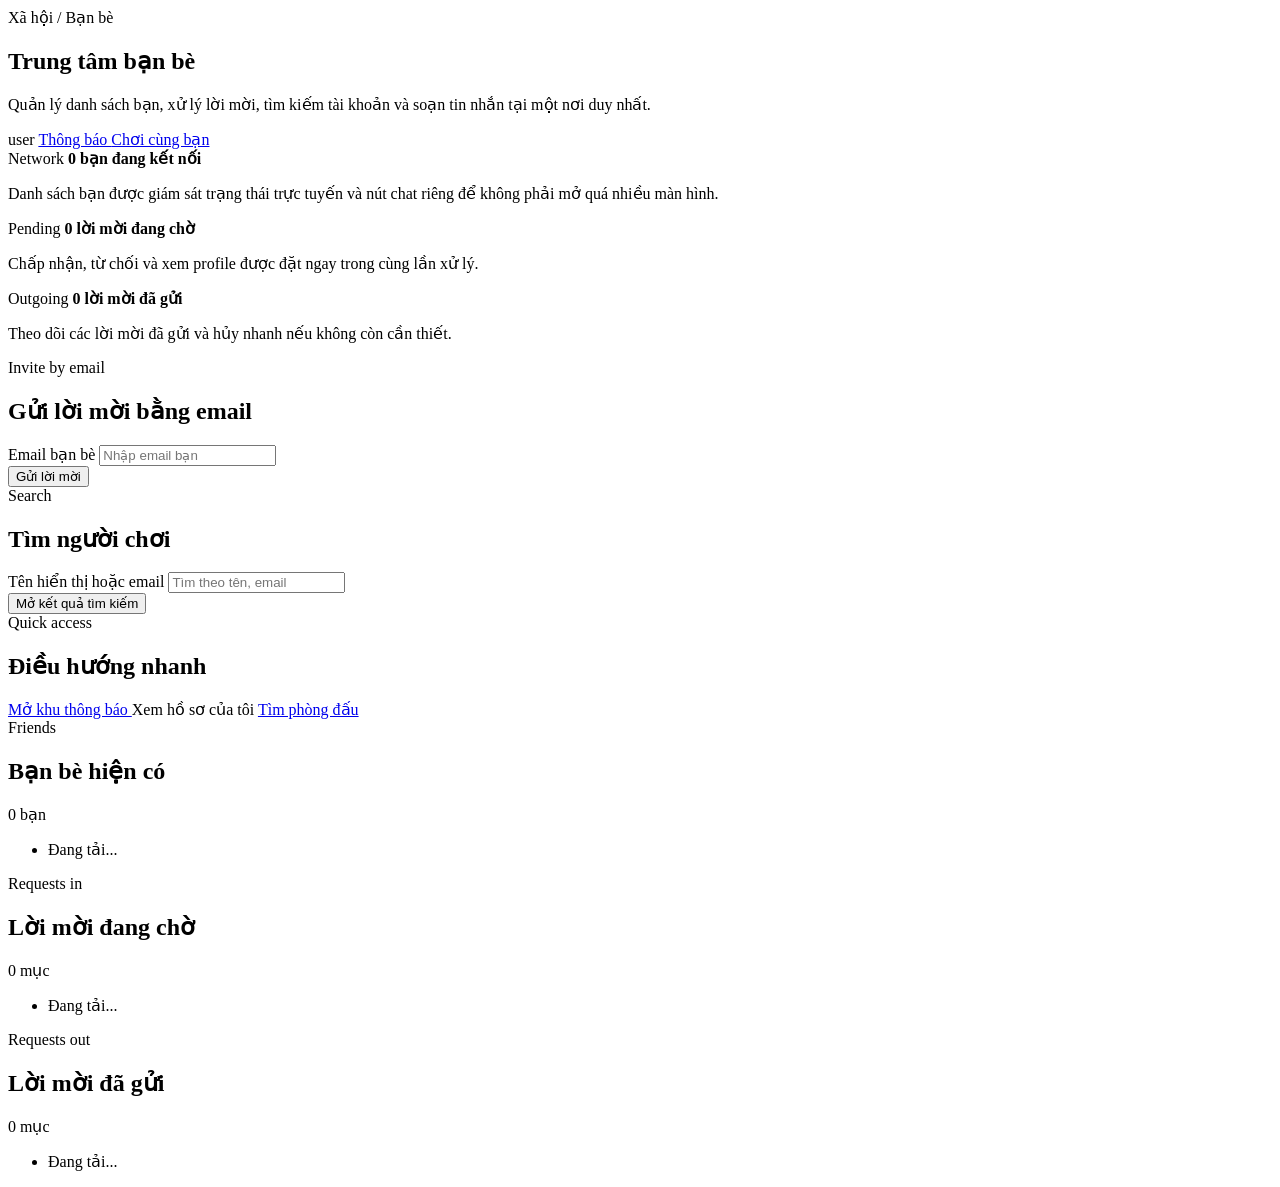
<file: src/main/frontend/templates/friendship/index.html>
<!DOCTYPE html>
<html lang="vi" xmlns:th="http://www.thymeleaf.org">
<head th:replace="~{fragments :: appHead('Bạn bè')}"></head>
<body>
<div th:replace="~{fragments :: appShell('friendship-index')}"></div>

<main class="gx-page-shell cg-social-page theme-text" id="friendshipRoot" th:attr="data-current-user-id=${currentUserId}">
  <section class="gx-page-hero theme-box cg-social-hero">
    <div class="gx-page-hero__head">
      <div>
        <div class="home-dashboard__eyebrow">
          <i class="bi bi-people-fill"></i>
          <span>Xã hội / Bạn bè</span>
        </div>
        <h1 class="gx-page-title theme-text mt-2">Trung tâm bạn bè</h1>
        <p class="gx-page-subtitle">
          Quản lý danh sách bạn, xử lý lời mời, tìm kiếm tài khoản và soạn tin nhắn tại một nơi duy nhất.
        </p>
      </div>
      <div class="gx-inline-actions">
        <span class="gx-page-badge"><i class="bi bi-person-circle"></i><span th:text="${currentUserId}">user</span></span>
        <a class="btn btn-primary" href="/friendship/notifications">
          <i class="bi bi-bell-fill me-1"></i> Thông báo
        </a>
        <a class="btn theme-outline-btn" href="/games/caro/rooms">
          <i class="bi bi-controller me-1"></i> Chơi cùng bạn
        </a>
      </div>
    </div>

    <div class="cg-social-hero__grid" aria-label="Tổng quan xã hội">
      <article class="cg-social-highlight">
        <span class="cg-social-highlight__eyebrow">Network</span>
        <strong><span id="friendCountDisplay">0</span> bạn đang kết nối</strong>
        <p>Danh sách bạn được giám sát trạng thái trực tuyến và nút chat riêng để không phải mở quá nhiều màn hình.</p>
      </article>
      <article class="cg-social-highlight">
        <span class="cg-social-highlight__eyebrow">Pending</span>
        <strong><span id="pendingCountDisplay">0</span> lời mời đang chờ</strong>
        <p>Chấp nhận, từ chối và xem profile được đặt ngay trong cùng lần xử lý.</p>
      </article>
      <article class="cg-social-highlight">
        <span class="cg-social-highlight__eyebrow">Outgoing</span>
        <strong><span id="sentCountDisplay">0</span> lời mời đã gửi</strong>
        <p>Theo dõi các lời mời đã gửi và hủy nhanh nếu không còn cần thiết.</p>
      </article>
    </div>
  </section>

  <div class="cg-social-layout">
    <aside class="cg-social-rail">
      <section class="theme-box cg-social-panel">
        <div class="cg-social-panel__head">
          <div>
            <div class="cg-social-panel__eyebrow">Invite by email</div>
            <h2 class="cg-social-panel__title theme-text mb-0">Gửi lời mời bằng email</h2>
          </div>
        </div>
        <form id="sendByEmailForm" class="cg-social-search-form">
          <div>
            <label class="form-label" for="email">Email bạn bè</label>
            <input id="email" class="form-control" placeholder="Nhập email bạn" required>
          </div>
          <button type="submit" class="btn btn-primary w-100">
            <i class="bi bi-send-fill me-1"></i> Gửi lời mời
          </button>
        </form>
        <div id="out" class="small mb-0 theme-text" role="status" aria-live="polite"></div>
      </section>

      <section class="theme-box cg-social-panel">
        <div class="cg-social-panel__head">
          <div>
            <div class="cg-social-panel__eyebrow">Search</div>
            <h2 class="cg-social-panel__title theme-text mb-0">Tìm người chơi</h2>
          </div>
        </div>
        <form class="cg-social-search-form" method="get" action="/friendship/search">
          <div>
            <label class="form-label" for="friendshipPageSearch">Tên hiển thị hoặc email</label>
            <input id="friendshipPageSearch" class="form-control" name="query" placeholder="Tìm theo tên, email">
          </div>
          <button type="submit" class="btn theme-outline-btn w-100">
            <i class="bi bi-search me-1"></i> Mở kết quả tìm kiếm
          </button>
        </form>
      </section>

      <section class="theme-box cg-social-panel">
        <div class="cg-social-panel__head">
          <div>
            <div class="cg-social-panel__eyebrow">Quick access</div>
            <h2 class="cg-social-panel__title theme-text mb-0">Điều hướng nhanh</h2>
          </div>
        </div>
        <div class="cg-social-action-stack">
          <a class="btn theme-outline-btn text-start" href="/friendship/notifications">
            <i class="bi bi-bell-fill me-2"></i> Mở khu thông báo
          </a>
          <a class="btn theme-outline-btn text-start" th:href="@{/profile(userId=${currentUserId})}">
            <i class="bi bi-person-circle me-2"></i> Xem hồ sơ của tôi
          </a>
          <a class="btn theme-outline-btn text-start" href="/games/caro/rooms">
            <i class="bi bi-controller me-2"></i> Tìm phòng đấu
          </a>
        </div>
      </section>
    </aside>

    <section class="cg-social-board">
      <div class="cg-social-column-grid">
        <section class="theme-box cg-social-panel">
          <div class="cg-social-panel__head">
            <div>
              <div class="cg-social-panel__eyebrow">Friends</div>
              <h2 class="cg-social-panel__title theme-text mb-0">Bạn bè hiện có</h2>
            </div>
            <span class="cg-social-count" id="friend-count-badge">0 bạn</span>
          </div>
          <ul class="list-group list-group-flush cg-social-list" id="friendsList">
            <li class="list-group-item text-muted small text-center py-3">Đang tải...</li>
          </ul>
        </section>

        <section class="theme-box cg-social-panel">
          <div class="cg-social-panel__head">
            <div>
              <div class="cg-social-panel__eyebrow">Requests in</div>
              <h2 class="cg-social-panel__title theme-text mb-0">Lời mời đang chờ</h2>
            </div>
            <span class="cg-social-count" id="pending-count-badge">0 mục</span>
          </div>
          <ul class="list-group list-group-flush cg-social-list" id="pendingRequestsList">
            <li class="list-group-item text-muted small text-center py-3">Đang tải...</li>
          </ul>
        </section>

        <section class="theme-box cg-social-panel">
          <div class="cg-social-panel__head">
            <div>
              <div class="cg-social-panel__eyebrow">Requests out</div>
              <h2 class="cg-social-panel__title theme-text mb-0">Lời mời đã gửi</h2>
            </div>
            <span class="cg-social-count" id="sent-count-badge">0 mục</span>
          </div>
          <ul class="list-group list-group-flush cg-social-list" id="sentRequestsList">
            <li class="list-group-item text-muted small text-center py-3">Đang tải...</li>
          </ul>
        </section>
      </div>
    </section>
  </div>
</main>

<th:block th:replace="~{fragments :: appScripts('friendship-index')}"></th:block>
<script th:src="@{/js/friendship-index.js}"></script>
</body>
</html>
</file>
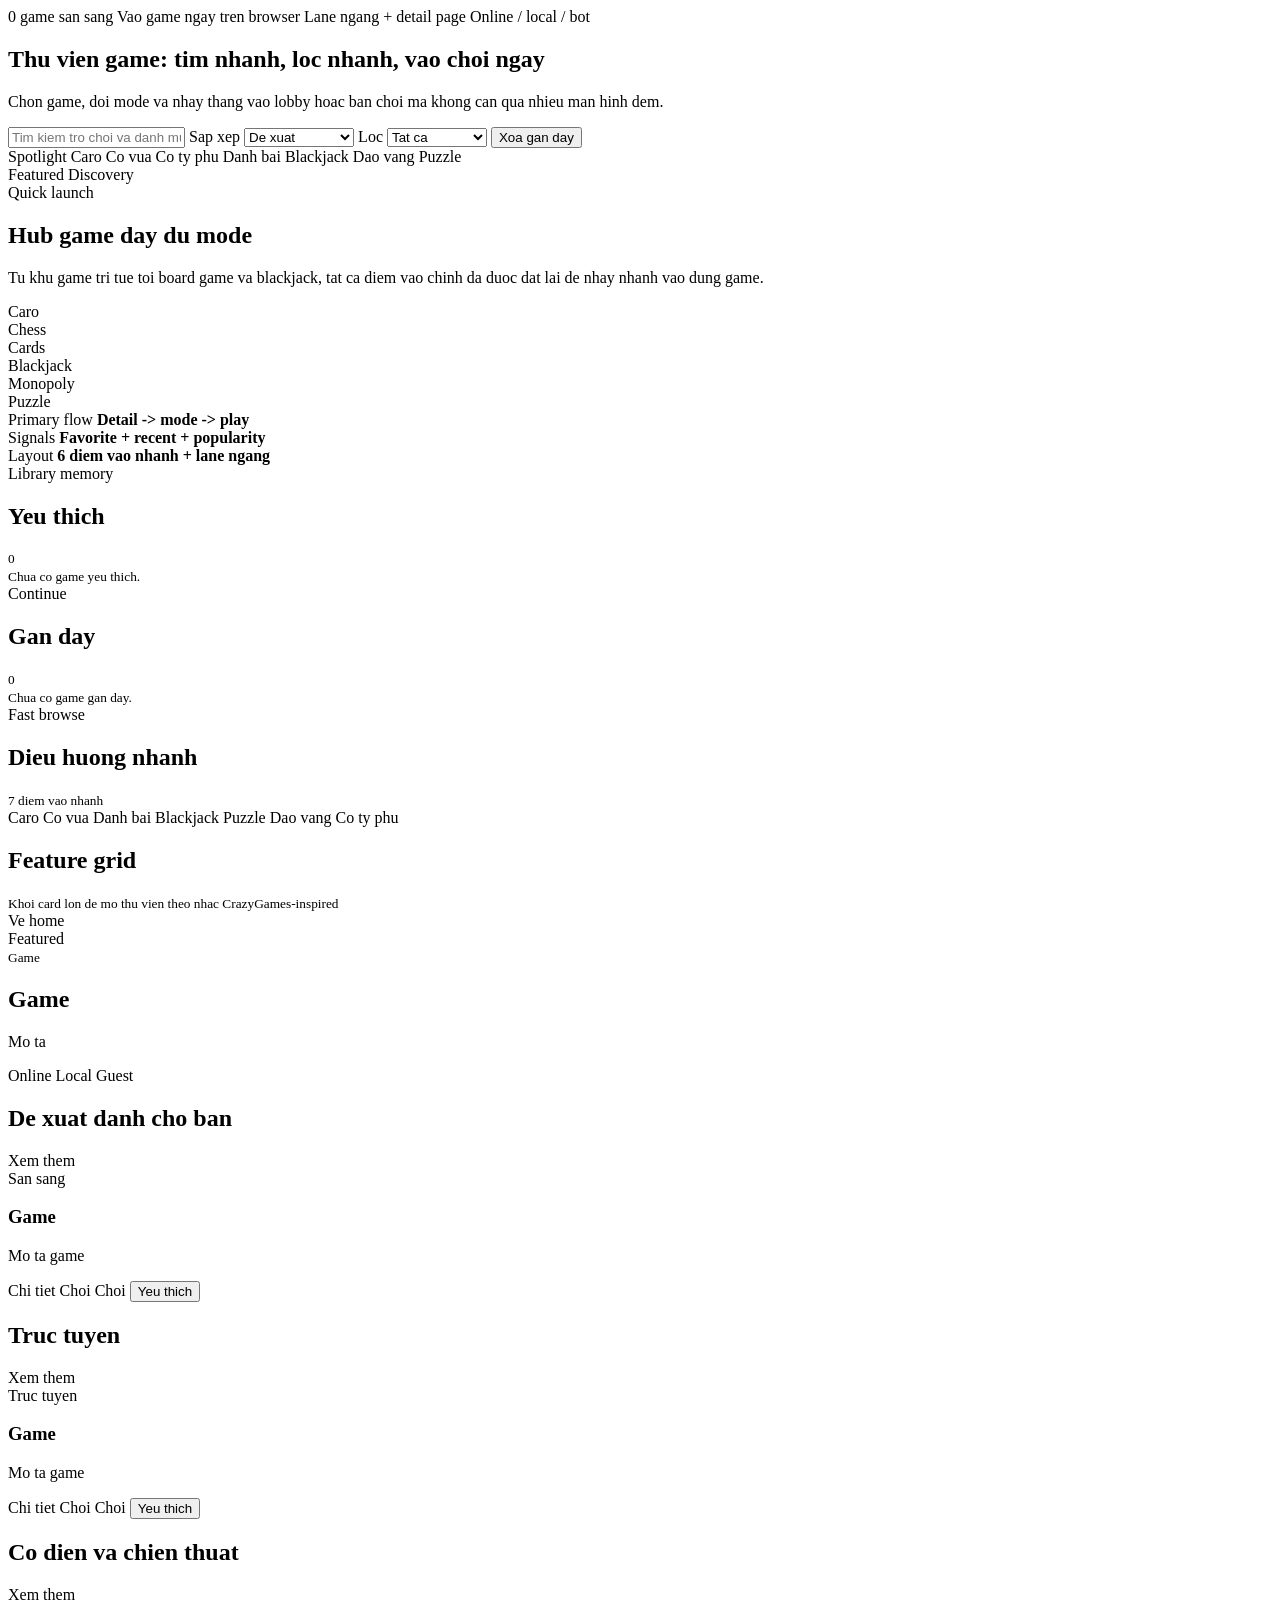
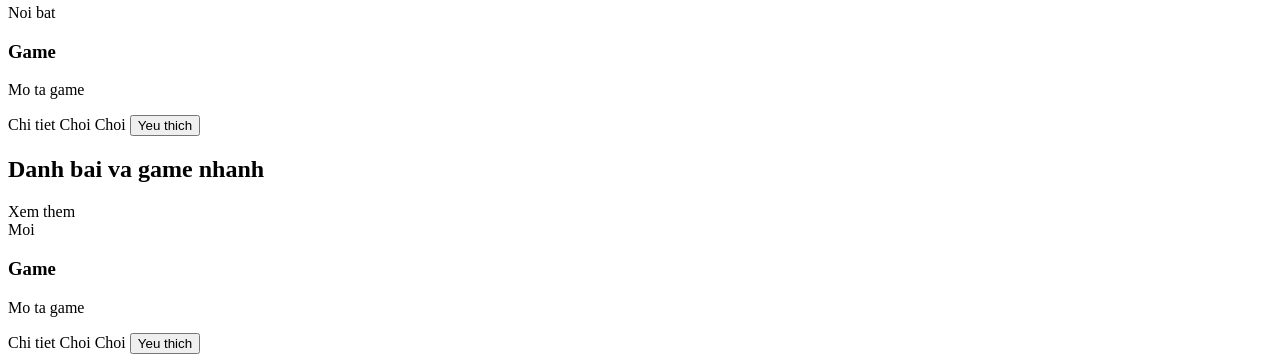
<file: src/main/frontend/templates/games/index.html>
﻿<!DOCTYPE html>
<html lang="vi" xmlns:th="http://www.thymeleaf.org">
<head th:replace="~{fragments :: appHead('Thu vien game')}"></head>
<body>
<div th:replace="~{fragments :: appShell('games')}"></div>

<main class="cg-browser-page">
  <section class="hub-portal-panel cg-browser-hero">
    <div class="cg-browser-hero__main">
      <div class="cg-chip-row">
        <span class="cg-chip is-live"><i class="bi bi-check-circle-fill"></i> <span th:text="${#lists.size(games)} + ' game san sang'">0 game san sang</span></span>
        <span class="cg-chip"><i class="bi bi-lightning-charge-fill"></i> Vao game ngay tren browser</span>
        <span class="cg-chip"><i class="bi bi-collection-play-fill"></i> Lane ngang + detail page</span>
        <span class="cg-chip"><i class="bi bi-people-fill"></i> Online / local / bot</span>
      </div>

      <h1 class="cg-title">Thu vien game: tim nhanh, loc nhanh, vao choi ngay</h1>
      <p class="cg-subtitle">Chon game, doi mode va nhay thang vao lobby hoac ban choi ma khong can qua nhieu man hinh dem.</p>

      <div class="cg-browser-controls">
        <label class="cg-control" aria-label="Tim game">
          <i class="bi bi-search"></i>
          <input id="gamesBrowserSearch" type="text" placeholder="Tim kiem tro choi va danh muc">
        </label>

        <label class="cg-control" aria-label="Sap xep">
          <span>Sap xep</span>
          <select id="gamesBrowserSort">
            <option value="smart">De xuat</option>
            <option value="popular">Pho bien</option>
            <option value="new">Moi cap nhat</option>
            <option value="favorite">Yeu thich truoc</option>
            <option value="az">Ten A-Z</option>
          </select>
        </label>

        <label class="cg-control" aria-label="Bo loc yeu thich">
          <span>Loc</span>
          <select id="gamesBrowserFilter">
            <option value="all">Tat ca</option>
            <option value="favorite">Chi yeu thich</option>
          </select>
        </label>

        <button id="gamesClearRecentBtn" type="button" class="btn theme-outline-btn">Xoa gan day</button>
      </div>

      <div class="cg-browser-hero__actions">
        <a th:href="@{/games/caro}" class="hub-portal-inline-btn primary">Spotlight Caro</a>
        <a th:href="@{/games/chess}" class="hub-portal-inline-btn">Co vua</a>
        <a th:href="@{/games/monopoly}" class="hub-portal-inline-btn">Co ty phu</a>
        <a th:href="@{/games/cards}" class="hub-portal-inline-btn">Danh bai</a>
        <a th:href="@{/games/cards/blackjack}" class="hub-portal-inline-btn">Blackjack</a>
        <a th:href="@{/games/goldminer}" class="hub-portal-inline-btn">Dao vang</a>
        <a th:href="@{/games/puzzle}" class="hub-portal-inline-btn">Puzzle</a>
      </div>
    </div>

    <aside class="cg-browser-hero__side">
      <section class="cg-browser-spotlight" aria-label="Spotlight catalog">
        <div class="cg-browser-spotlight__topbar">
          <span class="cg-browser-spotlight__pill is-live"><i class="bi bi-broadcast"></i> Featured</span>
          <span class="cg-browser-spotlight__pill"><i class="bi bi-stars"></i> Discovery</span>
        </div>

        <div class="cg-browser-spotlight__screen">
          <div class="cg-browser-spotlight__eyebrow">Quick launch</div>
          <h2>Hub game day du mode</h2>
          <p>Tu khu game tri tue toi board game va blackjack, tat ca diem vao chinh da duoc dat lai de nhay nhanh vao dung game.</p>

          <div class="cg-browser-spotlight__mini-grid" aria-hidden="true">
            <div class="cg-browser-spotlight__mini is-accent">
              <i class="bi bi-grid-3x3-gap-fill"></i>
              <span>Caro</span>
            </div>
            <div class="cg-browser-spotlight__mini">
              <i class="bi bi-activity"></i>
              <span>Chess</span>
            </div>
            <div class="cg-browser-spotlight__mini">
              <i class="bi bi-suit-spade-fill"></i>
              <span>Cards</span>
            </div>
            <div class="cg-browser-spotlight__mini">
              <i class="bi bi-suit-club-fill"></i>
              <span>Blackjack</span>
            </div>
            <div class="cg-browser-spotlight__mini">
              <i class="bi bi-bank"></i>
              <span>Monopoly</span>
            </div>
            <div class="cg-browser-spotlight__mini">
              <i class="bi bi-puzzle-fill"></i>
              <span>Puzzle</span>
            </div>
          </div>
        </div>

        <div class="cg-browser-spotlight__stats">
          <div class="cg-browser-spotlight__stat">
            <span>Primary flow</span>
            <strong>Detail -> mode -> play</strong>
          </div>
          <div class="cg-browser-spotlight__stat">
            <span>Signals</span>
            <strong>Favorite + recent + popularity</strong>
          </div>
          <div class="cg-browser-spotlight__stat">
            <span>Layout</span>
            <strong>6 diem vao nhanh + lane ngang</strong>
          </div>
        </div>
      </section>
    </aside>
  </section>

  <section id="gamesQuickState" class="cg-browser-state-grid">
    <article class="hub-portal-panel cg-browser-state-card">
      <div class="cg-browser-state-card__head">
        <div>
          <span class="cg-browser-state-card__eyebrow">Library memory</span>
          <h2>Yeu thich</h2>
        </div>
        <small id="gamesFavoriteCount" class="text-muted">0</small>
      </div>
      <div id="gamesFavoriteList" class="cg-browser-pill-list"></div>
    </article>

    <article class="hub-portal-panel cg-browser-state-card">
      <div class="cg-browser-state-card__head">
        <div>
          <span class="cg-browser-state-card__eyebrow">Continue</span>
          <h2>Gan day</h2>
        </div>
        <small id="gamesRecentCount" class="text-muted">0</small>
      </div>
      <div id="gamesRecentList" class="cg-browser-pill-list"></div>
    </article>

    <article class="hub-portal-panel cg-browser-state-card">
      <div class="cg-browser-state-card__head">
        <div>
          <span class="cg-browser-state-card__eyebrow">Fast browse</span>
          <h2>Dieu huong nhanh</h2>
        </div>
        <small class="text-muted">7 diem vao nhanh</small>
      </div>
      <div class="cg-browser-shortcuts">
        <a th:href="@{/games/caro}" class="cg-browser-shortcut" data-code="caro">
          <i class="bi bi-grid-3x3-gap-fill"></i>
          <span>Caro</span>
        </a>
        <a th:href="@{/games/chess}" class="cg-browser-shortcut" data-code="chess">
          <i class="bi bi-activity"></i>
          <span>Co vua</span>
        </a>
        <a th:href="@{/games/cards}" class="cg-browser-shortcut" data-code="cards">
          <i class="bi bi-suit-spade-fill"></i>
          <span>Danh bai</span>
        </a>
        <a th:href="@{/games/cards/blackjack}" class="cg-browser-shortcut" data-code="blackjack">
          <i class="bi bi-suit-club-fill"></i>
          <span>Blackjack</span>
        </a>
        <a th:href="@{/games/puzzle}" class="cg-browser-shortcut" data-code="puzzle">
          <i class="bi bi-puzzle-fill"></i>
          <span>Puzzle</span>
        </a>
        <a th:href="@{/games/goldminer}" class="cg-browser-shortcut" data-code="goldminer">
          <i class="bi bi-gem"></i>
          <span>Dao vang</span>
        </a>
        <a th:href="@{/games/monopoly}" class="cg-browser-shortcut" data-code="monopoly">
          <i class="bi bi-bank"></i>
          <span>Co ty phu</span>
        </a>
      </div>
    </article>
  </section>

  <section class="hub-portal-panel cg-browser-state-card">
    <div class="cg-section-head">
      <div>
        <h2>Feature grid</h2>
        <small>Khoi card lon de mo thu vien theo nhac CrazyGames-inspired</small>
      </div>
      <a th:href="@{/}" class="hub-portal-inline-btn">Ve home</a>
    </div>

    <div class="cg-home-recommended-grid">
      <a th:each="g,st : ${games}"
         th:if="${g.code == 'caro' or g.code == 'chess' or g.code == 'cards' or g.code == 'blackjack' or g.code == 'puzzle' or g.code == 'goldminer' or g.code == 'monopoly'}"
         th:href="@{'/games/' + ${g.code}}"
         class="cg-recommended-card"
         th:classappend="${g.code == 'caro'} ? ' is-feature' : (${g.code == 'monopoly'} ? ' is-wide' : '')"
         th:attr="data-code=${g.code},data-has-media=${g.hasPreviewMedia()}">
        <th:block th:replace="~{games/media-fragments :: previewMedia(game=${g}, mediaClass='cg-card-media')}"></th:block>
        <span class="cg-recommended-card__badge"
              th:text="${g.supportsOnline} ? 'Online' : (g.supportsGuest ? 'Quick play' : 'Featured')">Featured</span>
        <div class="cg-recommended-card__icon">
          <i class="bi" th:classappend="' ' + ${g.iconClass}"></i>
        </div>
        <div class="cg-recommended-card__body">
          <small th:text="${g.shortLabel}">Game</small>
          <h2 th:text="${g.displayName}">Game</h2>
          <p th:text="${g.description}">Mo ta</p>
        </div>
        <div class="cg-recommended-card__meta">
          <span th:if="${g.supportsOnline}"><i class="bi bi-wifi"></i> Online</span>
          <span th:if="${g.supportsOffline}"><i class="bi bi-display"></i> Local</span>
          <span th:if="${g.supportsGuest}"><i class="bi bi-lightning-charge-fill"></i> Guest</span>
        </div>
      </a>
    </div>
  </section>

  <section class="cg-lane" data-lane-section>
    <header class="cg-lane-head">
      <h2>De xuat danh cho ban</h2>
      <a th:href="@{/games}" class="cg-lane-more">Xem them</a>
    </header>
    <div class="cg-lane-track" data-lane-track>
      <article class="cg-tile"
               th:each="g,st : ${games}"
               th:attr="data-name=${g.displayName},data-code=${g.code},data-release=${g.code == 'puzzle' || g.code == 'minesweeper' || g.code == 'goldminer' ? 2026 : 2025},data-popularity=${(g.availableNow ? 70 : 35) + (g.supportsOnline ? 18 : 0) + (20 - st.index)},data-online=${g.supportsOnline},data-original=${!g.externalSource}">
        <div class="cg-tile-thumb"
             th:classappend="' tone-' + ${g.code}"
             th:attr="data-has-media=${g.hasPreviewMedia()}">
          <th:block th:replace="~{games/media-fragments :: previewMedia(game=${g}, mediaClass='cg-tile-media')}"></th:block>
          <span class="cg-tile-badge" th:text="${g.availableNow} ? 'San sang' : 'Sap co'">San sang</span>
          <i class="bi" th:classappend="' ' + ${g.iconClass}"></i>
        </div>
        <div class="cg-tile-body">
          <h3 th:text="${g.displayName}">Game</h3>
          <p th:text="${g.description}">Mo ta game</p>
          <div class="cg-tile-actions">
            <a th:href="@{'/games/' + ${g.code}}" class="hub-portal-inline-btn">Chi tiet</a>
            <a th:if="${g.hasPrimaryAction() and !g.primaryActionIsExternal()}"
               th:href="@{${g.primaryActionUrl}}"
               class="hub-portal-inline-btn primary">Choi</a>
            <a th:if="${g.hasPrimaryAction() and g.primaryActionIsExternal()}"
               th:href="${g.primaryActionUrl}"
               target="_blank"
               rel="noopener"
               class="hub-portal-inline-btn primary">Choi</a>
            <button type="button"
                    class="hub-portal-inline-btn js-favorite-toggle"
                    th:attr="data-game-code=${g.code},data-game-name=${g.displayName}">
              <i class="bi bi-star"></i> Yeu thich
            </button>
          </div>
        </div>
      </article>
    </div>
  </section>

  <section class="cg-lane" data-lane-section>
    <header class="cg-lane-head">
      <h2>Truc tuyen</h2>
      <a th:href="@{/games/caro/rooms}" class="cg-lane-more">Xem them</a>
    </header>
    <div class="cg-lane-track" data-lane-track>
      <article class="cg-tile"
               th:each="g : ${games}"
               th:if="${g.supportsOnline}"
               th:attr="data-name=${g.displayName},data-code=${g.code},data-release=${g.code == 'puzzle' || g.code == 'minesweeper' || g.code == 'goldminer' ? 2026 : 2025},data-popularity=${(g.availableNow ? 85 : 45)},data-online=${g.supportsOnline},data-original=${!g.externalSource}">
        <div class="cg-tile-thumb"
             th:classappend="' tone-' + ${g.code}"
             th:attr="data-has-media=${g.hasPreviewMedia()}">
          <th:block th:replace="~{games/media-fragments :: previewMedia(game=${g}, mediaClass='cg-tile-media')}"></th:block>
          <span class="cg-tile-badge">Truc tuyen</span>
          <i class="bi" th:classappend="' ' + ${g.iconClass}"></i>
        </div>
        <div class="cg-tile-body">
          <h3 th:text="${g.displayName}">Game</h3>
          <p th:text="${g.description}">Mo ta game</p>
          <div class="cg-tile-actions">
            <a th:href="@{'/games/' + ${g.code}}" class="hub-portal-inline-btn">Chi tiet</a>
            <a th:if="${g.hasPrimaryAction() and !g.primaryActionIsExternal()}"
               th:href="@{${g.primaryActionUrl}}"
               class="hub-portal-inline-btn primary">Choi</a>
            <a th:if="${g.hasPrimaryAction() and g.primaryActionIsExternal()}"
               th:href="${g.primaryActionUrl}"
               target="_blank"
               rel="noopener"
               class="hub-portal-inline-btn primary">Choi</a>
            <button type="button"
                    class="hub-portal-inline-btn js-favorite-toggle"
                    th:attr="data-game-code=${g.code},data-game-name=${g.displayName}">
              <i class="bi bi-star"></i> Yeu thich
            </button>
          </div>
        </div>
      </article>
    </div>
  </section>

  <section class="cg-lane" data-lane-section>
    <header class="cg-lane-head">
      <h2>Co dien va chien thuat</h2>
      <a th:href="@{/games/chess}" class="cg-lane-more">Xem them</a>
    </header>
    <div class="cg-lane-track" data-lane-track>
      <article class="cg-tile"
               th:each="g : ${games}"
               th:if="${g.code == 'caro' or g.code == 'chess' or g.code == 'xiangqi' or g.code == 'monopoly' or g.code == 'puzzle'}"
               th:attr="data-name=${g.displayName},data-code=${g.code},data-release=${g.code == 'puzzle' or g.code == 'monopoly' ? 2026 : 2025},data-popularity=${(g.availableNow ? 74 : 40) + (g.supportsOnline ? 10 : 0)},data-online=${g.supportsOnline},data-original=${!g.externalSource}">
        <div class="cg-tile-thumb"
             th:classappend="' tone-' + ${g.code}"
             th:attr="data-has-media=${g.hasPreviewMedia()}">
          <th:block th:replace="~{games/media-fragments :: previewMedia(game=${g}, mediaClass='cg-tile-media')}"></th:block>
          <span class="cg-tile-badge">Noi bat</span>
          <i class="bi" th:classappend="' ' + ${g.iconClass}"></i>
        </div>
        <div class="cg-tile-body">
          <h3 th:text="${g.displayName}">Game</h3>
          <p th:text="${g.description}">Mo ta game</p>
          <div class="cg-tile-actions">
            <a th:href="@{'/games/' + ${g.code}}" class="hub-portal-inline-btn">Chi tiet</a>
            <a th:if="${g.hasPrimaryAction() and !g.primaryActionIsExternal()}"
               th:href="@{${g.primaryActionUrl}}"
               class="hub-portal-inline-btn primary">Choi</a>
            <a th:if="${g.hasPrimaryAction() and g.primaryActionIsExternal()}"
               th:href="${g.primaryActionUrl}"
               target="_blank"
               rel="noopener"
               class="hub-portal-inline-btn primary">Choi</a>
            <button type="button"
                    class="hub-portal-inline-btn js-favorite-toggle"
                    th:attr="data-game-code=${g.code},data-game-name=${g.displayName}">
              <i class="bi bi-star"></i> Yeu thich
            </button>
          </div>
        </div>
      </article>
    </div>
  </section>

  <section class="cg-lane" data-lane-section>
    <header class="cg-lane-head">
      <h2>Danh bai va game nhanh</h2>
      <a th:href="@{/games/cards}" class="cg-lane-more">Xem them</a>
    </header>
    <div class="cg-lane-track" data-lane-track>
      <article class="cg-tile"
               th:each="g : ${games}"
               th:if="${g.code == 'cards' or g.code == 'blackjack' or g.code == 'puzzle' or g.code == 'quiz' or g.code == 'typing' or g.code == 'minesweeper' or g.code == 'goldminer'}"
               th:attr="data-name=${g.displayName},data-code=${g.code},data-release=${g.code == 'puzzle' or g.code == 'minesweeper' or g.code == 'goldminer' ? 2026 : 2025},data-popularity=${(g.availableNow ? 65 : 42) + (g.supportsGuest ? 12 : 0)},data-online=${g.supportsOnline},data-original=${!g.externalSource}">
        <div class="cg-tile-thumb"
             th:classappend="' tone-' + ${g.code}"
             th:attr="data-has-media=${g.hasPreviewMedia()}">
          <th:block th:replace="~{games/media-fragments :: previewMedia(game=${g}, mediaClass='cg-tile-media')}"></th:block>
          <span class="cg-tile-badge">Moi</span>
          <i class="bi" th:classappend="' ' + ${g.iconClass}"></i>
        </div>
        <div class="cg-tile-body">
          <h3 th:text="${g.displayName}">Game</h3>
          <p th:text="${g.description}">Mo ta game</p>
          <div class="cg-tile-actions">
            <a th:href="@{'/games/' + ${g.code}}" class="hub-portal-inline-btn">Chi tiet</a>
            <a th:if="${g.hasPrimaryAction() and !g.primaryActionIsExternal()}"
               th:href="@{${g.primaryActionUrl}}"
               class="hub-portal-inline-btn primary">Choi</a>
            <a th:if="${g.hasPrimaryAction() and g.primaryActionIsExternal()}"
               th:href="${g.primaryActionUrl}"
               target="_blank"
               rel="noopener"
               class="hub-portal-inline-btn primary">Choi</a>
            <button type="button"
                    class="hub-portal-inline-btn js-favorite-toggle"
                    th:attr="data-game-code=${g.code},data-game-name=${g.displayName}">
              <i class="bi bi-star"></i> Yeu thich
            </button>
          </div>
        </div>
      </article>
    </div>
  </section>

  <div id="gamesBrowserEmpty" class="cg-market-empty" hidden>Khong co game phu hop voi tu khoa hien tai.</div>
</main>

<th:block th:replace="~{fragments :: appScripts('games')}"/>
<script th:inline="javascript">
  document.addEventListener('DOMContentLoaded', () => {
    const FAVORITES_KEY = 'caroFavoriteGames.v1';
    const RECENT_KEY = 'caroRecentlyPlayedGames.v1';
    const RECENT_MAX_ITEMS = 20;

    const toAppPath = (window.CaroUrl && typeof window.CaroUrl.path === 'function')
      ? window.CaroUrl.path
      : ((value) => value);
    const ui = window.CaroUi || {};
    const gamesBrowserApi = window.CaroGamesBrowserState || {};
    const guestData = window.CaroGuestData || {};
    const userStore = window.CaroUser || {};

    const searchInput = document.getElementById('gamesBrowserSearch');
    const sortSelect = document.getElementById('gamesBrowserSort');
    const filterSelect = document.getElementById('gamesBrowserFilter');
    const clearRecentBtn = document.getElementById('gamesClearRecentBtn');
    const favoriteListEl = document.getElementById('gamesFavoriteList');
    const recentListEl = document.getElementById('gamesRecentList');
    const favoriteCountEl = document.getElementById('gamesFavoriteCount');
    const recentCountEl = document.getElementById('gamesRecentCount');

    const tracks = Array.from(document.querySelectorAll('[data-lane-track]'));
    const emptyState = document.getElementById('gamesBrowserEmpty');
    const allTiles = Array.from(document.querySelectorAll('.cg-tile'));
    const favoriteButtons = Array.from(document.querySelectorAll('.js-favorite-toggle'));
    let lastSaveErrorAt = 0;

    if (tracks.length === 0) {
      return;
    }

    const normalizeCode = (value) => String(value || '').trim().toLowerCase();
    const normalizeName = (value, fallback) => {
      const txt = String(value || '').trim();
      return txt || String(fallback || '').trim() || 'Game';
    };
    const parseJsonArray = (key, fallback) => {
      try {
        const raw = window.localStorage.getItem(key);
        if (!raw) {
          return fallback;
        }
        const parsed = JSON.parse(raw);
        return Array.isArray(parsed) ? parsed : fallback;
      } catch (_) {
        return fallback;
      }
    };
    const writeJsonArray = (key, value) => {
      try {
        window.localStorage.setItem(key, JSON.stringify(value));
      } catch (_) {
      }
    };

    const getCurrentUser = () => {
      if (!userStore || typeof userStore.get !== 'function') {
        return null;
      }
      return userStore.get();
    };
    const isAccountMode = () => {
      const current = getCurrentUser();
      return !!(current && current.userId);
    };
    const normalizeRecentGames = (value) => {
      if (!Array.isArray(value)) {
        return [];
      }
      const list = [];
      const seen = new Set();
      value.forEach((item) => {
        const code = normalizeCode(item && item.code);
        if (!code || seen.has(code)) {
          return;
        }
        seen.add(code);
        list.push({
          code: code,
          name: normalizeName(item && item.name, code),
          at: Number.isFinite(Number(item && item.at)) ? Number(item && item.at) : Date.now()
        });
      });
      return list.slice(0, RECENT_MAX_ITEMS);
    };
    const readLocalGamesBrowserState = () => ({
      favorites: parseJsonArray(FAVORITES_KEY, [])
        .map((item) => normalizeCode(item))
        .filter(Boolean),
      recentGames: normalizeRecentGames(parseJsonArray(RECENT_KEY, []))
    });
    const favoriteSet = new Set();
    let recentGames = [];

    const applyGamesBrowserState = (state) => {
      const safeState = state && typeof state === 'object' ? state : {};
      favoriteSet.clear();
      (Array.isArray(safeState.favorites) ? safeState.favorites : []).forEach((item) => {
        const code = normalizeCode(item);
        if (code) {
          favoriteSet.add(code);
        }
      });
      recentGames = normalizeRecentGames(safeState.recentGames);
    };

    const buildGamesBrowserStatePayload = () => ({
      favorites: Array.from(favoriteSet),
      recentGames: normalizeRecentGames(recentGames)
    });

    const reportSaveError = () => {
      const now = Date.now();
      if (now - lastSaveErrorAt < 3000) {
        return;
      }
      lastSaveErrorAt = now;
      ui.toast?.('Khong the luu danh sach game theo tai khoan', { type: 'danger' });
    };

    const persistGamesBrowserState = (options) => {
      if (!isAccountMode()) {
        const payload = buildGamesBrowserStatePayload();
        writeJsonArray(FAVORITES_KEY, payload.favorites);
        writeJsonArray(RECENT_KEY, payload.recentGames);
        return Promise.resolve(true);
      }
      if (!gamesBrowserApi || typeof gamesBrowserApi.save !== 'function') {
        reportSaveError();
        return Promise.resolve(false);
      }
      const opts = options || {};
      return Promise.resolve(
        gamesBrowserApi.save(buildGamesBrowserStatePayload(), false, { keepalive: opts.keepalive === true })
      ).then((ok) => {
        if (!ok && opts.keepalive !== true) {
          reportSaveError();
        }
        return !!ok;
      }).catch(() => {
        if (opts.keepalive !== true) {
          reportSaveError();
        }
        return false;
      });
    };

    const loadInitialGamesBrowserState = async () => {
      if (!isAccountMode()) {
        applyGamesBrowserState(readLocalGamesBrowserState());
        return;
      }

      try {
        if (typeof guestData.migrateToAccount === 'function') {
          await guestData.migrateToAccount();
        }
      } catch (_) {
      }

      try {
        if (typeof gamesBrowserApi.get === 'function') {
          const remoteState = await gamesBrowserApi.get();
          if (remoteState && typeof remoteState === 'object') {
            applyGamesBrowserState(remoteState);
            return;
          }
        }
      } catch (_) {
      }

      applyGamesBrowserState({ favorites: [], recentGames: [] });
    };

    const catalogByCode = new Map();
    allTiles.forEach((tile) => {
      const code = normalizeCode(tile.dataset.code);
      if (!code || catalogByCode.has(code)) {
        return;
      }
      const name = normalizeName(tile.dataset.name, code);
      const detailLink = tile.querySelector('.cg-tile-actions a[href]');
      const href = detailLink ? detailLink.getAttribute('href') : ('/games/' + code);
      catalogByCode.set(code, { code, name, href: toAppPath(href) });
    });

    const urlParams = new URLSearchParams(window.location.search);
    const queryFromUrl = String(urlParams.get('q') || '').trim();
    const viewFromUrl = String(urlParams.get('view') || '').trim().toLowerCase();
    let queryFromGlobal = '';
    try {
      queryFromGlobal = String(window.sessionStorage.getItem('caroGlobalGameSearchQuery') || '').trim();
      if (queryFromGlobal) {
        window.sessionStorage.removeItem('caroGlobalGameSearchQuery');
      }
    } catch (_) {
      queryFromGlobal = '';
    }

    const initialQuery = queryFromUrl || queryFromGlobal;
    if (searchInput && initialQuery) {
      searchInput.value = initialQuery;
    }
    if (sortSelect) {
      if (viewFromUrl === 'new' || viewFromUrl === 'updated') {
        sortSelect.value = 'new';
      } else if (viewFromUrl === 'trending') {
        sortSelect.value = 'popular';
      } else if (viewFromUrl === 'favorite') {
        sortSelect.value = 'favorite';
      }
    }
    if (filterSelect && viewFromUrl === 'favorite') {
      filterSelect.value = 'favorite';
    }

    const tileText = (tile) => (String(tile.dataset.name || '') + ' ' + String(tile.dataset.code || '') + ' ' + String(tile.textContent || '')).toLowerCase();
    const isFavorite = (code) => favoriteSet.has(normalizeCode(code));
    const isRecent = (code) => recentGames.some((item) => item.code === normalizeCode(code));
    const favoriteMode = () => String(filterSelect?.value || 'all');
    const matchesRouteView = (tile) => {
      if (!tile) {
        return false;
      }
      if (viewFromUrl === 'recent') {
        return isRecent(tile.dataset.code);
      }
      if (viewFromUrl === 'online') {
        return String(tile.dataset.online || '').toLowerCase() === 'true';
      }
      if (viewFromUrl === 'originals') {
        return String(tile.dataset.original || '').toLowerCase() !== 'false';
      }
      if (viewFromUrl === 'new' || viewFromUrl === 'updated') {
        return Number(tile.dataset.release || 0) >= 2026;
      }
      return true;
    };

    const sortTiles = (tiles, mode) => {
      const arr = [...tiles];
      if (mode === 'az') {
        arr.sort((a, b) => String(a.dataset.name || '').localeCompare(String(b.dataset.name || ''), 'vi'));
      } else if (mode === 'new') {
        arr.sort((a, b) => Number(b.dataset.release || 0) - Number(a.dataset.release || 0));
      } else if (mode === 'favorite') {
        arr.sort((a, b) => {
          const favDiff = Number(isFavorite(b.dataset.code)) - Number(isFavorite(a.dataset.code));
          if (favDiff !== 0) {
            return favDiff;
          }
          return Number(b.dataset.popularity || 0) - Number(a.dataset.popularity || 0);
        });
      } else {
        arr.sort((a, b) => Number(b.dataset.popularity || 0) - Number(a.dataset.popularity || 0));
      }
      return arr;
    };

    const createQuickLink = (item, index, type) => {
      const link = document.createElement('a');
      link.className = 'badge rounded-pill text-bg-dark text-decoration-none px-3 py-2';
      link.href = toAppPath(item.href || ('/games/' + item.code));
      link.textContent = type === 'recent' ? ((index + 1) + '. ' + item.name) : item.name;
      link.dataset.gameCode = item.code;
      return link;
    };

    const renderQuickState = () => {
      const favoriteItems = Array.from(favoriteSet)
        .map((code) => catalogByCode.get(code) || { code, name: code.toUpperCase(), href: '/games/' + code })
        .sort((a, b) => a.name.localeCompare(b.name, 'vi'));
      favoriteListEl.innerHTML = '';
      if (favoriteItems.length === 0) {
        favoriteListEl.innerHTML = '<small class="text-muted">Chua co game yeu thich.</small>';
      } else {
        favoriteItems.forEach((item, index) => favoriteListEl.appendChild(createQuickLink(item, index, 'favorite')));
      }
      if (favoriteCountEl) {
        favoriteCountEl.textContent = String(favoriteItems.length);
      }

      const recentItems = recentGames
        .map((entry) => {
          const fromCatalog = catalogByCode.get(entry.code);
          return fromCatalog
            ? { ...fromCatalog, at: entry.at }
            : { code: entry.code, name: normalizeName(entry.name, entry.code), href: '/games/' + entry.code, at: entry.at };
        });
      recentListEl.innerHTML = '';
      if (recentItems.length === 0) {
        recentListEl.innerHTML = '<small class="text-muted">Chua co game gan day.</small>';
      } else {
        recentItems.forEach((item, index) => recentListEl.appendChild(createQuickLink(item, index, 'recent')));
      }
      if (recentCountEl) {
        recentCountEl.textContent = String(recentItems.length);
      }
    };

    const syncFavoriteButtons = () => {
      favoriteButtons.forEach((button) => {
        const code = normalizeCode(button.dataset.gameCode);
        const active = isFavorite(code);
        button.classList.toggle('primary', active);
        button.innerHTML = active
          ? '<i class="bi bi-star-fill"></i> Bo yeu thich'
          : '<i class="bi bi-star"></i> Yeu thich';
      });
      allTiles.forEach((tile) => {
        tile.classList.toggle('is-favorite', isFavorite(tile.dataset.code));
      });
    };

    const trackRecent = (code, name) => {
      const normalizedCode = normalizeCode(code);
      if (!normalizedCode) {
        return;
      }
      recentGames = recentGames.filter((item) => item.code !== normalizedCode);
      recentGames.unshift({
        code: normalizedCode,
        name: normalizeName(name, normalizedCode),
        at: Date.now()
      });
      recentGames = recentGames.slice(0, RECENT_MAX_ITEMS);
      void persistGamesBrowserState({ keepalive: true });
      renderQuickState();
    };

    const applyState = () => {
      const query = String(searchInput?.value || '').trim().toLowerCase();
      const mode = String(sortSelect?.value || 'smart');
      const activeFilter = favoriteMode();
      let totalVisible = 0;

      tracks.forEach((track) => {
        const tiles = Array.from(track.querySelectorAll('.cg-tile'));
        const filtered = tiles.filter((tile) => {
          if (!matchesRouteView(tile)) {
            return false;
          }
          if (activeFilter === 'favorite' && !isFavorite(tile.dataset.code)) {
            return false;
          }
          if (!query) {
            return true;
          }
          return tileText(tile).includes(query);
        });

        const ordered = sortTiles(filtered, mode);
        const hiddenSet = new Set(tiles);

        ordered.forEach((tile) => {
          hiddenSet.delete(tile);
          tile.hidden = false;
          track.appendChild(tile);
        });

        hiddenSet.forEach((tile) => {
          tile.hidden = true;
        });

        const section = track.closest('[data-lane-section]');
        if (section) {
          section.hidden = ordered.length === 0;
        }

        totalVisible += ordered.length;
      });

      if (emptyState) {
        emptyState.hidden = totalVisible !== 0;
      }
    };

    searchInput?.addEventListener('input', applyState);
    sortSelect?.addEventListener('change', applyState);
    filterSelect?.addEventListener('change', applyState);

    clearRecentBtn?.addEventListener('click', () => {
      recentGames = [];
      void persistGamesBrowserState();
      renderQuickState();
    });

    favoriteButtons.forEach((button) => {
      button.addEventListener('click', () => {
        const code = normalizeCode(button.dataset.gameCode);
        if (!code) {
          return;
        }
        if (favoriteSet.has(code)) {
          favoriteSet.delete(code);
        } else {
          favoriteSet.add(code);
        }
        void persistGamesBrowserState();
        syncFavoriteButtons();
        renderQuickState();
        applyState();
      });
    });

    allTiles.forEach((tile) => {
      const code = normalizeCode(tile.dataset.code);
      const name = normalizeName(tile.dataset.name, code);
      tile.querySelectorAll('.cg-tile-actions a[href]').forEach((link) => {
        link.addEventListener('click', () => {
          trackRecent(code, name);
        });
      });
    });

    tracks.forEach((track) => {
      track.addEventListener('wheel', (event) => {
        if (Math.abs(event.deltaY) <= Math.abs(event.deltaX)) {
          return;
        }
        event.preventDefault();
        track.scrollBy({ left: event.deltaY, behavior: 'smooth' });
      }, { passive: false });
    });

    const initializeGamesBrowser = async () => {
      await loadInitialGamesBrowserState();
      syncFavoriteButtons();
      renderQuickState();
      applyState();
    };

    void initializeGamesBrowser();
  });
</script>
</body>
</html>
</file>
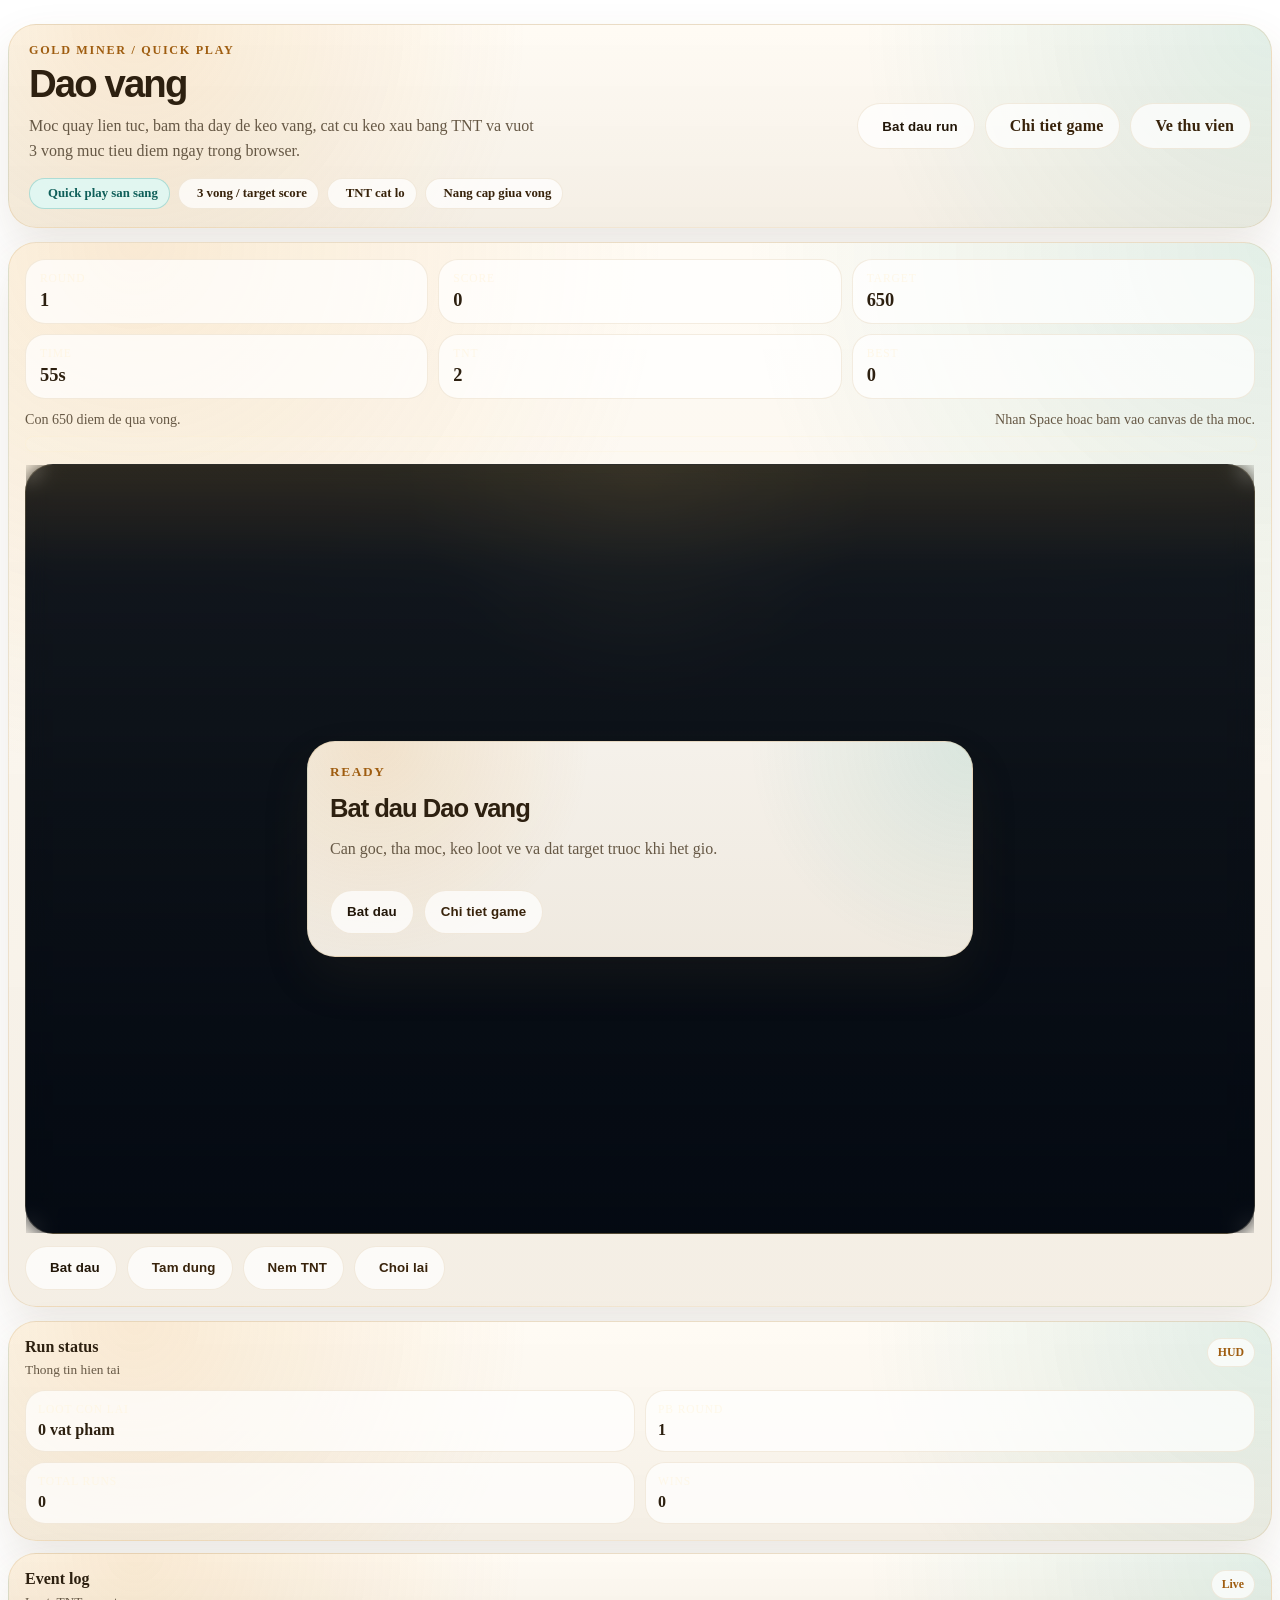
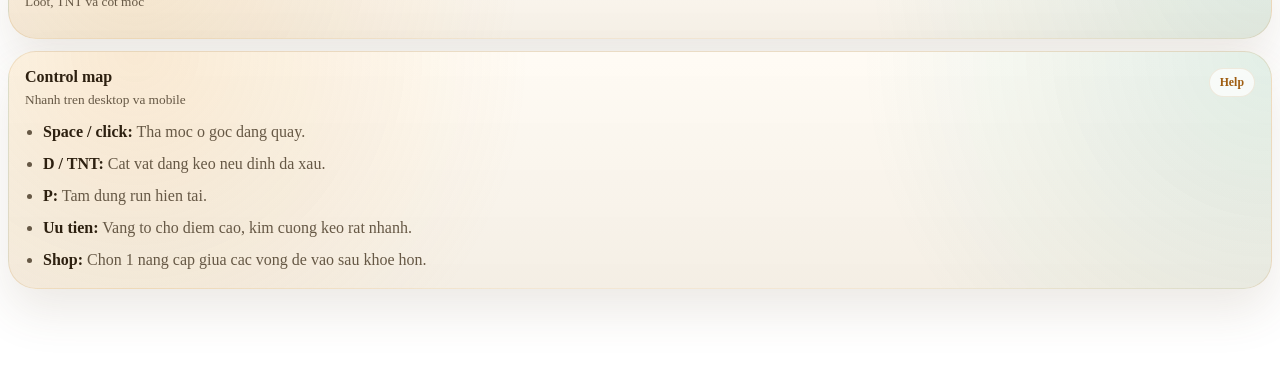
<file: src/main/frontend/templates/goldminer/index.html>
<!DOCTYPE html>
<html lang="vi" xmlns:th="http://www.thymeleaf.org">
<head th:replace="~{fragments :: appHead('Dao vang')}"></head>
<body>
<div th:replace="~{fragments :: appShell('goldminer')}"></div>

<main class="goldminer-page">
  <section class="goldminer-hero">
    <div class="goldminer-hero__copy">
      <div class="goldminer-kicker">Gold Miner / quick play</div>
      <h1 th:text="${game != null ? game.displayName : 'Dao vang'}">Dao vang</h1>
      <p>Moc quay lien tuc, bam tha day de keo vang, cat cu keo xau bang TNT va vuot 3 vong muc tieu diem ngay trong browser.</p>
      <div class="goldminer-chip-row">
        <span class="goldminer-chip is-live"><i class="bi bi-gem"></i> Quick play san sang</span>
        <span class="goldminer-chip"><i class="bi bi-stopwatch-fill"></i> 3 vong / target score</span>
        <span class="goldminer-chip"><i class="bi bi-bomb"></i> TNT cat lo</span>
        <span class="goldminer-chip"><i class="bi bi-arrow-repeat"></i> Nang cap giua vong</span>
      </div>
    </div>
    <div class="goldminer-hero__actions">
      <button id="goldminerHeroStartBtn" type="button" class="goldminer-action is-primary">
        <i class="bi bi-play-fill"></i>
        <span>Bat dau run</span>
      </button>
      <a th:href="@{/games/goldminer}" class="goldminer-action">
        <i class="bi bi-stars"></i>
        <span>Chi tiet game</span>
      </a>
      <a th:href="@{/games}" class="goldminer-action">
        <i class="bi bi-grid"></i>
        <span>Ve thu vien</span>
      </a>
    </div>
  </section>

  <section class="goldminer-layout">
    <section class="goldminer-stage">
      <header class="goldminer-stage__top">
        <article class="goldminer-stat-card">
          <span>Round</span>
          <strong id="goldminerRound">1</strong>
        </article>
        <article class="goldminer-stat-card">
          <span>Score</span>
          <strong id="goldminerScore">0</strong>
        </article>
        <article class="goldminer-stat-card">
          <span>Target</span>
          <strong id="goldminerTarget">650</strong>
        </article>
        <article class="goldminer-stat-card">
          <span>Time</span>
          <strong id="goldminerTime">55s</strong>
        </article>
        <article class="goldminer-stat-card">
          <span>TNT</span>
          <strong id="goldminerBombs">2</strong>
        </article>
        <article class="goldminer-stat-card">
          <span>Best</span>
          <strong id="goldminerBestScore">0</strong>
        </article>
      </header>

      <section class="goldminer-progress">
        <div class="goldminer-progress__meta">
          <span id="goldminerGoalLabel">Con 650 diem de qua vong.</span>
          <span id="goldminerStatusLine">Nhan Space hoac bam vao canvas de tha moc.</span>
        </div>
        <div class="goldminer-progress__track">
          <div id="goldminerProgressFill" class="goldminer-progress__fill"></div>
        </div>
      </section>

      <div class="goldminer-canvas-shell">
        <canvas id="goldminerCanvas" width="960" height="600" aria-label="Ban choi Dao vang"></canvas>

        <div id="goldminerOverlay" class="goldminer-overlay" hidden>
          <div class="goldminer-overlay__card">
            <small id="goldminerOverlayEyebrow">Ready</small>
            <h2 id="goldminerOverlayTitle">Bat dau Dao vang</h2>
            <p id="goldminerOverlayText">Can goc, tha moc, keo loot ve va dat target truoc khi het gio.</p>
            <div id="goldminerOverlayChoices" class="goldminer-upgrade-grid"></div>
            <div class="goldminer-overlay__actions">
              <button id="goldminerOverlayPrimary" type="button" class="goldminer-action is-primary">Bat dau</button>
              <button id="goldminerOverlaySecondary" type="button" class="goldminer-action">Chi tiet game</button>
            </div>
          </div>
        </div>
      </div>

      <div class="goldminer-toolbar">
        <button id="goldminerStartBtn" type="button" class="goldminer-action is-primary">
          <i class="bi bi-play-circle-fill"></i>
          <span>Bat dau</span>
        </button>
        <button id="goldminerPauseBtn" type="button" class="goldminer-action">
          <i class="bi bi-pause-circle-fill"></i>
          <span>Tam dung</span>
        </button>
        <button id="goldminerBombBtn" type="button" class="goldminer-action">
          <i class="bi bi-bomb-fill"></i>
          <span>Nem TNT</span>
        </button>
        <button id="goldminerRestartBtn" type="button" class="goldminer-action">
          <i class="bi bi-arrow-repeat"></i>
          <span>Choi lai</span>
        </button>
      </div>
    </section>

    <aside class="goldminer-sidebar">
      <section class="goldminer-panel">
        <div class="goldminer-panel__head">
          <div>
            <h2>Run status</h2>
            <small>Thong tin hien tai</small>
          </div>
          <span class="goldminer-panel__pill">HUD</span>
        </div>
        <dl class="goldminer-kv">
          <div>
            <dt>Loot con lai</dt>
            <dd id="goldminerRemaining">0 vat pham</dd>
          </div>
          <div>
            <dt>PB round</dt>
            <dd id="goldminerBestRound">1</dd>
          </div>
          <div>
            <dt>Total runs</dt>
            <dd id="goldminerTotalRuns">0</dd>
          </div>
          <div>
            <dt>Wins</dt>
            <dd id="goldminerWins">0</dd>
          </div>
        </dl>
      </section>

      <section class="goldminer-panel">
        <div class="goldminer-panel__head">
          <div>
            <h2>Event log</h2>
            <small>Loot, TNT va cot moc</small>
          </div>
          <span class="goldminer-panel__pill">Live</span>
        </div>
        <div id="goldminerEventLog" class="goldminer-log"></div>
      </section>

      <section class="goldminer-panel">
        <div class="goldminer-panel__head">
          <div>
            <h2>Control map</h2>
            <small>Nhanh tren desktop va mobile</small>
          </div>
          <span class="goldminer-panel__pill">Help</span>
        </div>
        <ul class="goldminer-tips">
          <li><strong>Space / click:</strong> Tha moc o goc dang quay.</li>
          <li><strong>D / TNT:</strong> Cat vat dang keo neu dinh da xau.</li>
          <li><strong>P:</strong> Tam dung run hien tai.</li>
          <li><strong>Uu tien:</strong> Vang to cho diem cao, kim cuong keo rat nhanh.</li>
          <li><strong>Shop:</strong> Chon 1 nang cap giua cac vong de vao sau khoe hon.</li>
        </ul>
      </section>
    </aside>
  </section>
</main>

<th:block th:replace="~{fragments :: appScripts('goldminer')}"></th:block>
<style>
  .goldminer-page {
    width: min(1560px, 100%);
    margin: 0 auto;
    padding: 16px 0 92px;
    display: grid;
    gap: 14px;
    color: #f5f8ff;
  }

  .goldminer-hero,
  .goldminer-stage,
  .goldminer-panel {
    border-radius: 28px;
    border: 1px solid rgba(250, 218, 128, 0.16);
    background:
      radial-gradient(circle at 10% 0%, rgba(244, 177, 53, 0.18), transparent 34%),
      radial-gradient(circle at 100% 0%, rgba(41, 182, 169, 0.14), transparent 32%),
      linear-gradient(180deg, rgba(15, 23, 35, 0.94), rgba(8, 12, 20, 0.98));
    box-shadow: 0 24px 56px rgba(3, 8, 16, 0.34);
    overflow: hidden;
  }

  .goldminer-hero {
    padding: 18px 20px;
    display: grid;
    grid-template-columns: minmax(0, 1fr) auto;
    gap: 18px;
    align-items: center;
  }

  .goldminer-kicker {
    font-size: 0.76rem;
    font-weight: 800;
    letter-spacing: 0.14em;
    text-transform: uppercase;
    color: #f9d27d;
  }

  .goldminer-hero h1 {
    margin: 8px 0 10px;
    font-size: clamp(2rem, 3vw, 3rem);
    line-height: 0.96;
    color: #fff4da;
    letter-spacing: -0.05em;
    font-family: var(--app-font-display, "Space Grotesk", sans-serif);
  }

  .goldminer-hero p {
    margin: 0;
    max-width: 64ch;
    color: rgba(236, 244, 255, 0.8);
    line-height: 1.6;
  }

  .goldminer-chip-row {
    margin-top: 14px;
    display: flex;
    flex-wrap: wrap;
    gap: 8px;
  }

  .goldminer-chip {
    display: inline-flex;
    align-items: center;
    gap: 7px;
    padding: 7px 11px;
    border-radius: 999px;
    border: 1px solid rgba(255, 227, 161, 0.16);
    background: rgba(255, 255, 255, 0.06);
    color: #fdf1d1;
    font-size: 0.8rem;
    font-weight: 700;
  }

  .goldminer-chip.is-live {
    border-color: rgba(67, 207, 167, 0.28);
    background: rgba(15, 87, 73, 0.48);
    color: #d5fff0;
  }

  .goldminer-hero__actions,
  .goldminer-toolbar,
  .goldminer-overlay__actions {
    display: flex;
    flex-wrap: wrap;
    gap: 10px;
  }

  .goldminer-action {
    display: inline-flex;
    align-items: center;
    justify-content: center;
    gap: 8px;
    min-height: 44px;
    padding: 0 16px;
    border-radius: 999px;
    border: 1px solid rgba(255, 225, 158, 0.16);
    background: rgba(255, 255, 255, 0.08);
    color: #fff4d9;
    text-decoration: none;
    font-weight: 800;
    letter-spacing: 0.01em;
    transition: transform .18s ease, border-color .18s ease, background-color .18s ease, box-shadow .18s ease;
  }

  .goldminer-action:hover,
  .goldminer-action:focus-visible {
    color: #fff8ea;
    border-color: rgba(255, 225, 158, 0.36);
    background: rgba(255, 255, 255, 0.12);
    transform: translateY(-1px);
    box-shadow: 0 12px 24px rgba(3, 8, 16, 0.28);
  }

  .goldminer-action.is-primary {
    border-color: rgba(255, 196, 84, 0.5);
    background: linear-gradient(135deg, #d08a1d, #f3c15d);
    color: #251709;
  }

  .goldminer-layout {
    display: grid;
    grid-template-columns: minmax(0, 1.12fr) minmax(320px, 0.88fr);
    gap: 14px;
    align-items: start;
  }

  .goldminer-stage {
    padding: 16px;
    display: grid;
    gap: 12px;
  }

  .goldminer-stage__top {
    display: grid;
    grid-template-columns: repeat(6, minmax(0, 1fr));
    gap: 10px;
  }

  .goldminer-stat-card {
    border-radius: 20px;
    border: 1px solid rgba(255, 225, 158, 0.12);
    background: rgba(255, 255, 255, 0.05);
    padding: 12px 14px;
    display: grid;
    gap: 6px;
  }

  .goldminer-stat-card span {
    font-size: 0.72rem;
    text-transform: uppercase;
    letter-spacing: 0.08em;
    color: rgba(255, 244, 218, 0.6);
  }

  .goldminer-stat-card strong {
    font-size: 1.15rem;
    color: #fff5dd;
  }

  .goldminer-progress {
    display: grid;
    gap: 8px;
  }

  .goldminer-progress__meta {
    display: flex;
    justify-content: space-between;
    gap: 12px;
    align-items: center;
    font-size: 0.88rem;
    color: rgba(236, 244, 255, 0.84);
  }

  .goldminer-progress__track {
    width: 100%;
    height: 14px;
    border-radius: 999px;
    overflow: hidden;
    background: rgba(255, 255, 255, 0.08);
    border: 1px solid rgba(255, 227, 161, 0.12);
  }

  .goldminer-progress__fill {
    width: 0;
    height: 100%;
    border-radius: inherit;
    background: linear-gradient(90deg, #d98217, #f2c15b, #31c4b0);
    transition: width .2s ease;
  }

  .goldminer-canvas-shell {
    position: relative;
    border-radius: 28px;
    overflow: hidden;
    border: 1px solid rgba(255, 227, 161, 0.14);
    background:
      linear-gradient(180deg, rgba(244, 177, 53, 0.14), transparent 14%),
      linear-gradient(180deg, rgba(5, 10, 17, 0.92), rgba(6, 10, 16, 0.98));
    min-height: 320px;
  }

  #goldminerCanvas {
    display: block;
    width: 100%;
    height: auto;
    aspect-ratio: 16 / 10;
    background: radial-gradient(circle at 50% 0%, rgba(255, 214, 126, 0.08), transparent 24%);
  }

  .goldminer-overlay {
    position: absolute;
    inset: 0;
    display: grid;
    place-items: center;
    padding: 18px;
    background: linear-gradient(180deg, rgba(3, 9, 18, 0.2), rgba(3, 9, 18, 0.76));
    backdrop-filter: blur(10px);
    z-index: 2;
  }

  .goldminer-overlay__card {
    width: min(620px, 100%);
    border-radius: 28px;
    border: 1px solid rgba(255, 225, 158, 0.18);
    background:
      radial-gradient(circle at 12% 0%, rgba(244, 177, 53, 0.18), transparent 32%),
      linear-gradient(180deg, rgba(18, 28, 41, 0.96), rgba(10, 14, 22, 0.98));
    padding: 22px;
    display: grid;
    gap: 14px;
    box-shadow: 0 28px 56px rgba(3, 8, 16, 0.4);
  }

  .goldminer-overlay__card small {
    color: #f7cc79;
    text-transform: uppercase;
    letter-spacing: 0.12em;
    font-weight: 800;
  }

  .goldminer-overlay__card h2 {
    margin: 0;
    color: #fff4da;
    font-size: clamp(1.5rem, 2vw, 2.2rem);
    font-family: var(--app-font-display, "Space Grotesk", sans-serif);
    letter-spacing: -0.04em;
  }

  .goldminer-overlay__card p {
    margin: 0;
    color: rgba(236, 244, 255, 0.82);
    line-height: 1.55;
  }

  .goldminer-upgrade-grid {
    display: grid;
    grid-template-columns: repeat(3, minmax(0, 1fr));
    gap: 10px;
  }

  .goldminer-upgrade {
    border-radius: 22px;
    border: 1px solid rgba(255, 225, 158, 0.14);
    background: rgba(255, 255, 255, 0.05);
    color: #fff3d4;
    padding: 16px;
    text-align: left;
    display: grid;
    gap: 8px;
    transition: transform .16s ease, border-color .16s ease, background-color .16s ease;
  }

  .goldminer-upgrade:hover,
  .goldminer-upgrade:focus-visible {
    transform: translateY(-2px);
    border-color: rgba(255, 225, 158, 0.32);
    background: rgba(255, 255, 255, 0.08);
  }

  .goldminer-upgrade__icon {
    width: 42px;
    height: 42px;
    border-radius: 14px;
    display: inline-flex;
    align-items: center;
    justify-content: center;
    background: linear-gradient(135deg, rgba(208, 138, 29, 0.22), rgba(49, 196, 176, 0.18));
    color: #f8d389;
    font-size: 1.05rem;
  }

  .goldminer-upgrade strong {
    font-size: 0.95rem;
  }

  .goldminer-upgrade span {
    color: rgba(236, 244, 255, 0.74);
    line-height: 1.45;
    font-size: 0.84rem;
  }

  .goldminer-sidebar {
    display: grid;
    gap: 12px;
  }

  .goldminer-panel {
    padding: 16px;
    display: grid;
    gap: 12px;
  }

  .goldminer-panel__head {
    display: flex;
    justify-content: space-between;
    gap: 12px;
    align-items: start;
  }

  .goldminer-panel__head h2 {
    margin: 0 0 4px;
    color: #fff4da;
    font-size: 1rem;
  }

  .goldminer-panel__head small {
    color: rgba(236, 244, 255, 0.64);
  }

  .goldminer-panel__pill {
    border-radius: 999px;
    border: 1px solid rgba(255, 225, 158, 0.16);
    padding: 6px 10px;
    background: rgba(255, 255, 255, 0.06);
    color: #f7d287;
    font-size: 0.74rem;
    font-weight: 800;
  }

  .goldminer-kv {
    margin: 0;
    display: grid;
    grid-template-columns: repeat(2, minmax(0, 1fr));
    gap: 10px;
  }

  .goldminer-kv > div {
    border-radius: 20px;
    border: 1px solid rgba(255, 225, 158, 0.1);
    background: rgba(255, 255, 255, 0.04);
    padding: 12px;
    display: grid;
    gap: 6px;
  }

  .goldminer-kv dt {
    font-size: 0.72rem;
    text-transform: uppercase;
    letter-spacing: 0.08em;
    color: rgba(255, 244, 218, 0.56);
  }

  .goldminer-kv dd {
    margin: 0;
    color: #fff3d4;
    font-weight: 700;
  }

  .goldminer-log {
    display: grid;
    gap: 8px;
  }

  .goldminer-log__item {
    display: grid;
    gap: 4px;
    padding: 12px;
    border-radius: 18px;
    border: 1px solid rgba(255, 225, 158, 0.1);
    background: rgba(255, 255, 255, 0.04);
  }

  .goldminer-log__item strong {
    color: #fff3d4;
    font-size: 0.88rem;
  }

  .goldminer-log__item small {
    color: rgba(236, 244, 255, 0.68);
  }

  .goldminer-log__item.is-good {
    border-color: rgba(67, 207, 167, 0.22);
  }

  .goldminer-log__item.is-bad {
    border-color: rgba(255, 140, 120, 0.2);
  }

  .goldminer-log__empty {
    padding: 16px;
    border-radius: 18px;
    border: 1px dashed rgba(255, 225, 158, 0.12);
    color: rgba(236, 244, 255, 0.64);
  }

  .goldminer-tips {
    margin: 0;
    padding-left: 18px;
    display: grid;
    gap: 8px;
    color: rgba(236, 244, 255, 0.8);
    line-height: 1.5;
  }

  .goldminer-tips strong {
    color: #fff3d4;
  }

  body:not(.dark-mode) .goldminer-hero,
  body:not(.dark-mode) .goldminer-stage,
  body:not(.dark-mode) .goldminer-panel,
  body:not(.dark-mode) .goldminer-overlay__card {
    border-color: rgba(182, 123, 39, 0.16);
    background:
      radial-gradient(circle at 10% 0%, rgba(224, 157, 62, 0.18), transparent 34%),
      radial-gradient(circle at 100% 0%, rgba(20, 148, 136, 0.12), transparent 32%),
      linear-gradient(180deg, rgba(255, 251, 244, 0.96), rgba(244, 238, 228, 0.98));
    box-shadow: 0 22px 48px rgba(102, 78, 39, 0.12);
  }

  body:not(.dark-mode) .goldminer-hero h1,
  body:not(.dark-mode) .goldminer-panel__head h2,
  body:not(.dark-mode) .goldminer-overlay__card h2,
  body:not(.dark-mode) .goldminer-stat-card strong,
  body:not(.dark-mode) .goldminer-kv dd,
  body:not(.dark-mode) .goldminer-log__item strong,
  body:not(.dark-mode) .goldminer-tips strong {
    color: #2d2010;
  }

  body:not(.dark-mode) .goldminer-hero p,
  body:not(.dark-mode) .goldminer-progress__meta,
  body:not(.dark-mode) .goldminer-panel__head small,
  body:not(.dark-mode) .goldminer-log__item small,
  body:not(.dark-mode) .goldminer-tips,
  body:not(.dark-mode) .goldminer-overlay__card p,
  body:not(.dark-mode) .goldminer-log__empty {
    color: #665845;
  }

  body:not(.dark-mode) .goldminer-action,
  body:not(.dark-mode) .goldminer-chip,
  body:not(.dark-mode) .goldminer-panel__pill,
  body:not(.dark-mode) .goldminer-kv > div,
  body:not(.dark-mode) .goldminer-log__item,
  body:not(.dark-mode) .goldminer-stat-card,
  body:not(.dark-mode) .goldminer-upgrade {
    border-color: rgba(178, 131, 54, 0.14);
    background: rgba(255, 255, 255, 0.72);
    color: #38230b;
  }

  body:not(.dark-mode) .goldminer-kicker,
  body:not(.dark-mode) .goldminer-overlay__card small,
  body:not(.dark-mode) .goldminer-panel__pill {
    color: #9f5d10;
  }

  body:not(.dark-mode) .goldminer-chip.is-live {
    border-color: rgba(24, 148, 136, 0.26);
    background: rgba(222, 248, 245, 0.86);
    color: #0f5f59;
  }

  body:not(.dark-mode) .goldminer-action.is-primary {
    color: #221608;
  }

  @media (max-width: 1280px) {
    .goldminer-layout {
      grid-template-columns: 1fr;
    }

    .goldminer-stage__top {
      grid-template-columns: repeat(3, minmax(0, 1fr));
    }
  }

  @media (max-width: 760px) {
    .goldminer-page {
      padding-top: 8px;
    }

    .goldminer-hero {
      grid-template-columns: 1fr;
      padding: 16px;
    }

    .goldminer-stage,
    .goldminer-panel {
      border-radius: 22px;
    }

    .goldminer-stage__top,
    .goldminer-kv,
    .goldminer-upgrade-grid {
      grid-template-columns: 1fr 1fr;
    }

    .goldminer-progress__meta {
      flex-direction: column;
      align-items: start;
    }
  }

  @media (max-width: 560px) {
    .goldminer-stage__top,
    .goldminer-kv,
    .goldminer-upgrade-grid {
      grid-template-columns: 1fr;
    }

    .goldminer-action,
    .goldminer-toolbar .goldminer-action {
      width: 100%;
    }
  }
</style>
<script th:inline="javascript">
  window.GoldMinerBoot = {
    detailUrl: /*[[@{/games/goldminer}]]*/ '/games/goldminer',
    libraryUrl: /*[[@{/games}]]*/ '/games',
    playUrl: /*[[@{/goldminer}]]*/ '/goldminer'
  };
</script>
<script th:src="@{/js/goldminer-page.js}"></script>
</body>
</html>
</file>
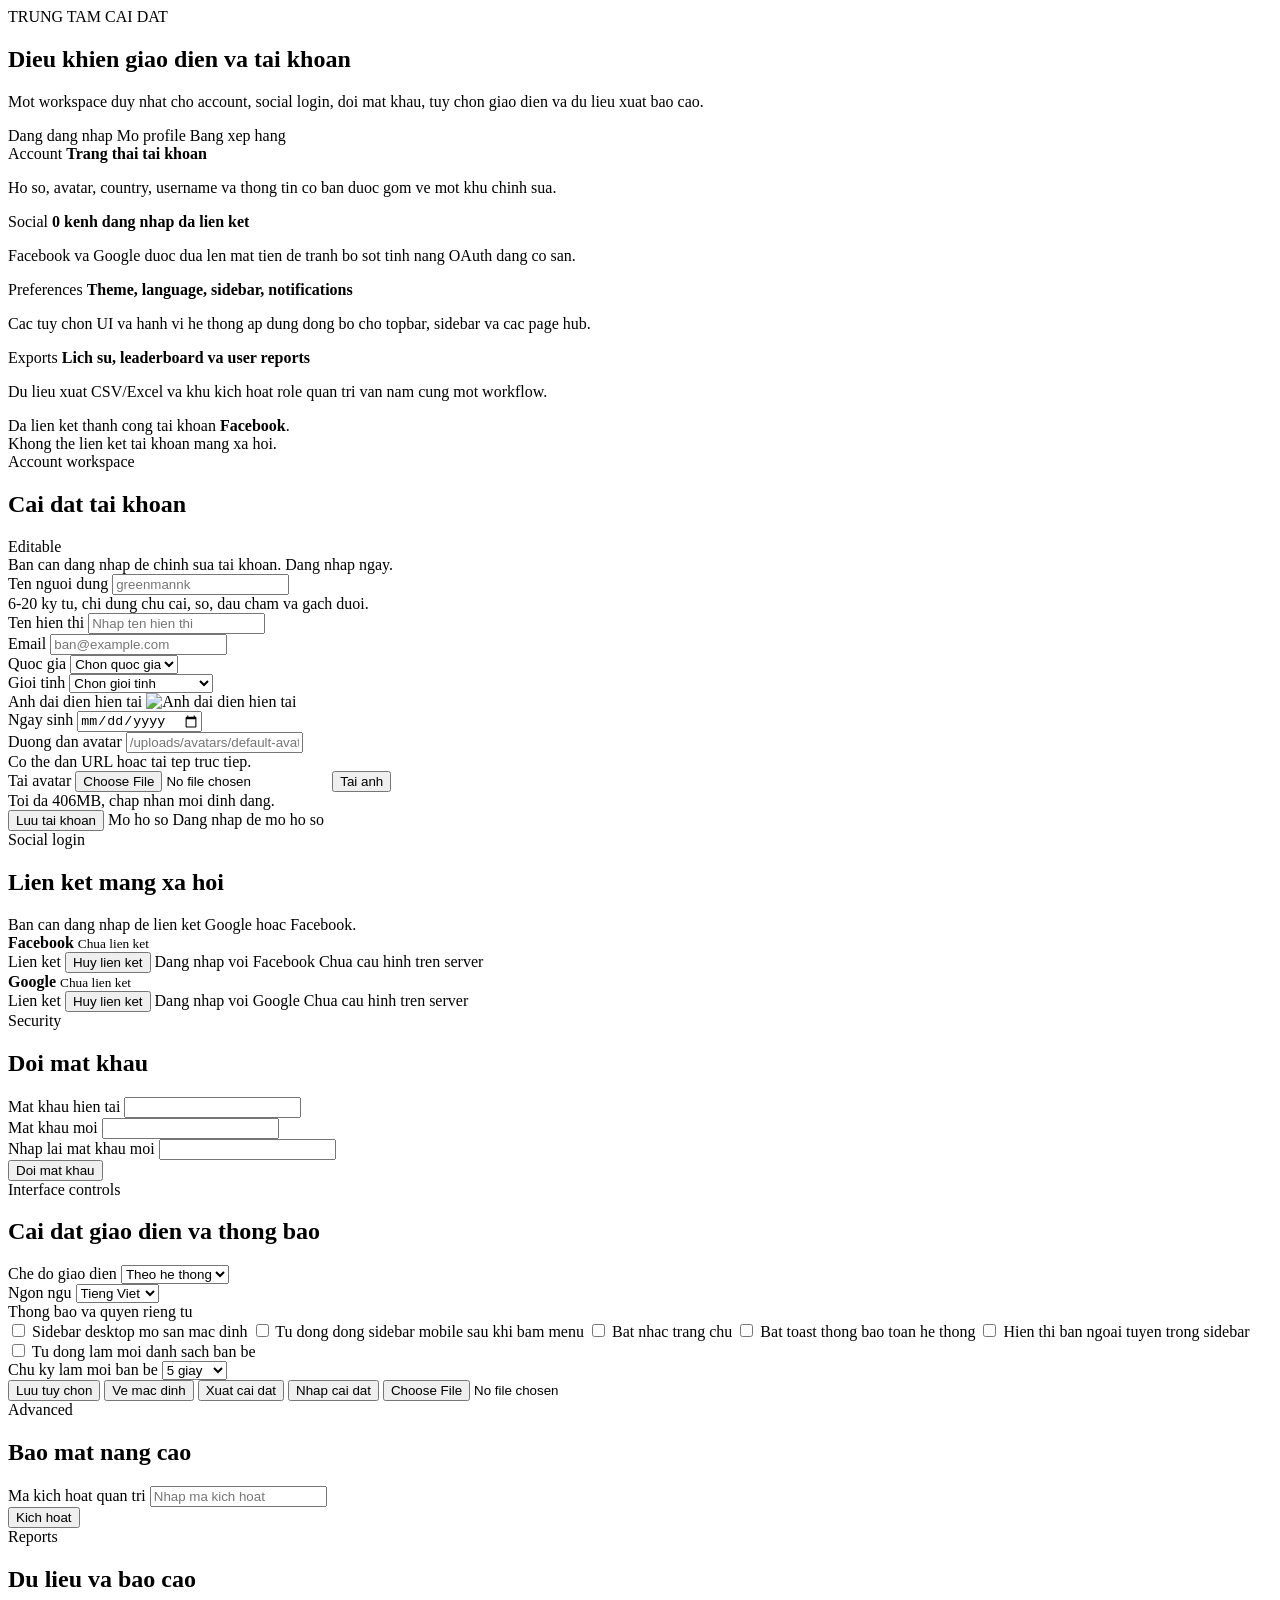
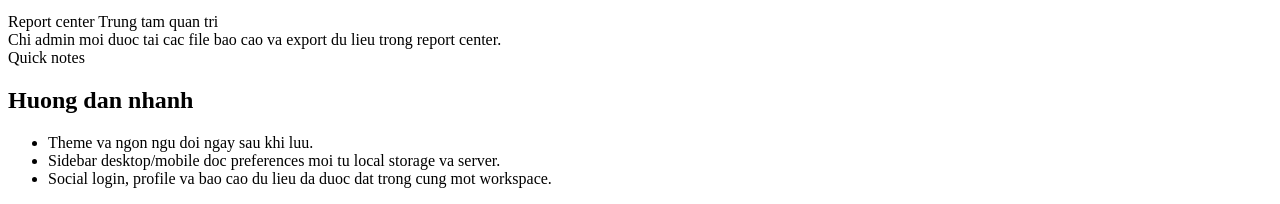
<file: src/main/frontend/templates/settings/index.html>
<!DOCTYPE html>
<html lang="vi" xmlns:th="http://www.thymeleaf.org">
<head th:replace="~{fragments :: appHead('Cai dat')}"></head>
<body>
<div th:replace="~{fragments :: appShell('settings')}"></div>

<main id="settingsRoot"
      class="gx-page-shell cg-settings-page theme-text"
      th:attr="data-authenticated=${isAuthenticated},data-auth-user-id=${authUserId}">
  <section class="gx-page-hero theme-box cg-settings-hero">
    <div class="gx-page-hero__head">
      <div>
        <div class="home-dashboard__eyebrow">
          <i class="bi bi-gear-fill"></i>
          <span>TRUNG TAM CAI DAT</span>
        </div>
        <h1 class="gx-page-title theme-text mt-2">Dieu khien giao dien va tai khoan</h1>
        <p class="gx-page-subtitle">
          Mot workspace duy nhat cho account, social login, doi mat khau, tuy chon giao dien va du lieu xuat bao cao.
        </p>
      </div>
      <div class="gx-inline-actions">
        <span class="gx-page-badge">
          <i class="bi bi-sliders"></i>
          <span th:text="${isAuthenticated ? 'Dang dang nhap' : 'Guest mode'}">Dang dang nhap</span>
        </span>
        <a class="btn btn-primary"
           th:if="${isAuthenticated}"
           th:href="@{/profile/{id}(id=${authUserId})}">
          <i class="bi bi-person-circle me-1"></i> Mo profile
        </a>
        <a class="btn theme-outline-btn" th:href="@{/leaderboard}">
          <i class="bi bi-trophy-fill me-1"></i> Bang xep hang
        </a>
      </div>
    </div>

    <div class="cg-settings-summary">
      <article class="cg-settings-summary-card">
        <span class="cg-settings-summary-card__eyebrow">Account</span>
        <strong th:text="${isAuthenticated ? 'Tai khoan san sang cap nhat' : 'Can dang nhap de mo day du tinh nang'}">Trang thai tai khoan</strong>
        <p>Ho so, avatar, country, username va thong tin co ban duoc gom ve mot khu chinh sua.</p>
      </article>
      <article class="cg-settings-summary-card">
        <span class="cg-settings-summary-card__eyebrow">Social</span>
        <strong>
          <span th:text="${(facebookLinked ? 1 : 0) + (googleLinked ? 1 : 0)}">0</span> kenh dang nhap da lien ket
        </strong>
        <p>Facebook va Google duoc dua len mat tien de tranh bo sot tinh nang OAuth dang co san.</p>
      </article>
      <article class="cg-settings-summary-card">
        <span class="cg-settings-summary-card__eyebrow">Preferences</span>
        <strong>Theme, language, sidebar, notifications</strong>
        <p>Cac tuy chon UI va hanh vi he thong ap dung dong bo cho topbar, sidebar va cac page hub.</p>
      </article>
      <article class="cg-settings-summary-card">
        <span class="cg-settings-summary-card__eyebrow">Exports</span>
        <strong>Lich su, leaderboard va user reports</strong>
        <p>Du lieu xuat CSV/Excel va khu kich hoat role quan tri van nam cung mot workflow.</p>
      </article>
    </div>
  </section>

  <div class="alert alert-success py-2 px-3" th:if="${socialLinked != null}">
    Da lien ket thanh cong tai khoan <strong th:text="${#strings.capitalize(socialLinked)}">Facebook</strong>.
  </div>
  <div class="alert alert-danger py-2 px-3" th:if="${socialError != null}" th:text="${socialError}">
    Khong the lien ket tai khoan mang xa hoi.
  </div>

  <div class="cg-settings-layout">
    <div class="cg-settings-stack">
      <section id="settingsAccountPanel" class="theme-box cg-settings-card">
        <div class="cg-settings-card__head">
          <div>
            <div class="cg-settings-card__eyebrow">Account workspace</div>
            <h2 class="cg-settings-card__title theme-text mb-0">Cai dat tai khoan</h2>
          </div>
          <span class="cg-social-pill is-muted" th:text="${isAuthenticated ? 'Editable' : 'Read only'}">Editable</span>
        </div>

        <div class="alert alert-info py-2 px-3 mb-0" th:if="${!isAuthenticated}">
          Ban can dang nhap de chinh sua tai khoan.
          <a class="alert-link" th:href="@{/account/login-page}">Dang nhap ngay</a>.
        </div>

        <form id="accountSettingsForm" class="row g-3">
          <input type="hidden" id="settingsUserId" th:value="${authUserId}">
          <div class="col-md-6">
            <label class="form-label" for="settingsUsername">Ten nguoi dung</label>
            <input id="settingsUsername"
                   class="form-control"
                   th:value="${settingsUser != null ? settingsUser.username : ''}"
                   th:disabled="${!isAuthenticated}"
                   placeholder="greenmannk">
            <div id="settingsUsernameHint" class="form-text">6-20 ky tu, chi dung chu cai, so, dau cham va gach duoi.</div>
          </div>
          <div class="col-md-6">
            <label class="form-label" for="settingsDisplayName">Ten hien thi</label>
            <input id="settingsDisplayName"
                   class="form-control"
                   th:value="${settingsUser != null ? settingsUser.displayName : ''}"
                   th:disabled="${!isAuthenticated}"
                   placeholder="Nhap ten hien thi">
          </div>
          <div class="col-md-6">
            <label class="form-label" for="settingsEmail">Email</label>
            <input id="settingsEmail"
                   type="email"
                   class="form-control"
                   th:value="${settingsUser != null ? settingsUser.email : ''}"
                   th:disabled="${!isAuthenticated}"
                   placeholder="ban@example.com">
          </div>
          <div class="col-md-3">
            <label class="form-label" for="settingsCountry">Quoc gia</label>
            <select id="settingsCountry" class="form-select" th:disabled="${!isAuthenticated}">
              <option value="">Chon quoc gia</option>
              <option value="Vietnam" th:selected="${settingsUser != null and settingsUser.country == 'Vietnam'}">Vietnam</option>
              <option value="United States" th:selected="${settingsUser != null and settingsUser.country == 'United States'}">United States</option>
              <option value="Singapore" th:selected="${settingsUser != null and settingsUser.country == 'Singapore'}">Singapore</option>
              <option value="Japan" th:selected="${settingsUser != null and settingsUser.country == 'Japan'}">Japan</option>
              <option value="South Korea" th:selected="${settingsUser != null and settingsUser.country == 'South Korea'}">South Korea</option>
              <option value="Thailand" th:selected="${settingsUser != null and settingsUser.country == 'Thailand'}">Thailand</option>
              <option value="Indonesia" th:selected="${settingsUser != null and settingsUser.country == 'Indonesia'}">Indonesia</option>
              <option value="Philippines" th:selected="${settingsUser != null and settingsUser.country == 'Philippines'}">Philippines</option>
              <option value="Malaysia" th:selected="${settingsUser != null and settingsUser.country == 'Malaysia'}">Malaysia</option>
              <option value="India" th:selected="${settingsUser != null and settingsUser.country == 'India'}">India</option>
            </select>
          </div>
          <div class="col-md-3">
            <label class="form-label" for="settingsGender">Gioi tinh</label>
            <select id="settingsGender" class="form-select" th:disabled="${!isAuthenticated}">
              <option value="">Chon gioi tinh</option>
              <option value="male" th:selected="${settingsUser != null and settingsUser.gender == 'male'}">Nam</option>
              <option value="female" th:selected="${settingsUser != null and settingsUser.gender == 'female'}">Nu</option>
              <option value="other" th:selected="${settingsUser != null and settingsUser.gender == 'other'}">Khac</option>
              <option value="prefer_not_to_say" th:selected="${settingsUser != null and settingsUser.gender == 'prefer_not_to_say'}">Khong muon chia se</option>
            </select>
          </div>
          <div class="col-md-4" th:if="${isAuthenticated}">
            <label class="form-label d-block" for="settingsAvatarPreview">Anh dai dien hien tai</label>
            <img id="settingsAvatarPreview"
                 class="profile-avatar-preview"
                 th:src="@{${settingsUser != null and settingsUser.avatarPath != null and !#strings.isEmpty(settingsUser.avatarPath) ? settingsUser.avatarPath : '/uploads/avatars/default-avatar.jpg'}}"
                 alt="Anh dai dien hien tai">
          </div>
          <div class="col-md-4">
            <label class="form-label" for="settingsBirthDate">Ngay sinh</label>
            <input id="settingsBirthDate"
                   class="form-control"
                   type="date"
                   th:value="${settingsUser != null and settingsUser.birthDate != null ? settingsUser.birthDate : ''}"
                   th:disabled="${!isAuthenticated}">
          </div>
          <div class="col-md-4">
            <label class="form-label" for="settingsAvatarPath">Duong dan avatar</label>
            <input id="settingsAvatarPath"
                   class="form-control"
                   th:value="${settingsUser != null ? settingsUser.avatarPath : '/uploads/avatars/default-avatar.jpg'}"
                   th:disabled="${!isAuthenticated}"
                   placeholder="/uploads/avatars/default-avatar.jpg">
            <div class="form-text">Co the dan URL hoac tai tep truc tiep.</div>
          </div>
          <div class="col-md-4">
            <label class="form-label" for="settingsAvatarFile">Tai avatar</label>
            <input id="settingsAvatarFile"
                   class="form-control"
                   type="file"
                   accept="*/*"
                   th:disabled="${!isAuthenticated}">
            <button id="settingsUploadAvatarBtn"
                    type="button"
                    class="btn theme-outline-btn btn-sm mt-2 w-100"
                    th:disabled="${!isAuthenticated}">
              Tai anh
            </button>
            <div class="form-text">Toi da 406MB, chap nhan moi dinh dang.</div>
          </div>
          <div class="col-12 d-flex flex-wrap gap-2">
            <button type="submit" class="btn btn-primary" th:disabled="${!isAuthenticated}">
              <i class="bi bi-check2-circle me-1"></i> Luu tai khoan
            </button>
            <a class="btn theme-outline-btn" th:if="${isAuthenticated}" th:href="@{/profile/{id}(id=${authUserId})}">
              <i class="bi bi-person-circle me-1"></i> Mo ho so
            </a>
            <a class="btn theme-outline-btn" th:if="${!isAuthenticated}" th:href="@{/account/login-page}">
              <i class="bi bi-box-arrow-in-right me-1"></i> Dang nhap de mo ho so
            </a>
          </div>
        </form>
        <div id="accountSettingsStatus" class="small mb-0 theme-text" role="status" aria-live="polite"></div>
      </section>

      <section class="theme-box cg-settings-card">
        <div class="cg-settings-card__head">
          <div>
            <div class="cg-settings-card__eyebrow">Social login</div>
            <h2 class="cg-settings-card__title theme-text mb-0">Lien ket mang xa hoi</h2>
          </div>
        </div>

        <div class="alert alert-info py-2 px-3 mb-0" th:if="${!isAuthenticated}">
          Ban can dang nhap de lien ket Google hoac Facebook.
        </div>

        <div class="cg-settings-provider-grid">
          <article class="cg-settings-provider">
            <div class="cg-settings-provider__head">
              <span class="cg-settings-provider__icon"><i class="bi bi-facebook"></i></span>
              <div>
                <strong>Facebook</strong>
                <small th:text="${facebookLinked ? 'Da lien ket' : 'Chua lien ket'}">Chua lien ket</small>
              </div>
            </div>
            <div class="cg-settings-provider__actions">
              <a class="btn btn-sm btn-outline-primary"
                 th:if="${isAuthenticated and facebookLoginEnabled and !facebookLinked}"
                 th:href="@{/account/social/facebook/link}">
                Lien ket
              </a>
              <button id="unlinkFacebookBtn"
                      type="button"
                      class="btn btn-sm theme-outline-btn"
                      th:if="${isAuthenticated and facebookLinked}">
                Huy lien ket
              </button>
              <a class="btn btn-sm btn-outline-primary"
                 th:if="${!isAuthenticated and facebookLoginEnabled}"
                 th:href="@{/oauth2/authorization/facebook}">
                Dang nhap voi Facebook
              </a>
              <span class="cg-social-pill is-muted" th:if="${!facebookLoginEnabled}">Chua cau hinh tren server</span>
            </div>
          </article>

          <article class="cg-settings-provider">
            <div class="cg-settings-provider__head">
              <span class="cg-settings-provider__icon"><i class="bi bi-google"></i></span>
              <div>
                <strong>Google</strong>
                <small th:text="${googleLinked ? 'Da lien ket' : 'Chua lien ket'}">Chua lien ket</small>
              </div>
            </div>
            <div class="cg-settings-provider__actions">
              <a class="btn btn-sm btn-outline-primary"
                 th:if="${isAuthenticated and googleLoginEnabled and !googleLinked}"
                 th:href="@{/account/social/google/link}">
                Lien ket
              </a>
              <button id="unlinkGoogleBtn"
                      type="button"
                      class="btn btn-sm theme-outline-btn"
                      th:if="${isAuthenticated and googleLinked}">
                Huy lien ket
              </button>
              <a class="btn btn-sm btn-outline-primary"
                 th:if="${!isAuthenticated and googleLoginEnabled}"
                 th:href="@{/oauth2/authorization/google}">
                Dang nhap voi Google
              </a>
              <span class="cg-social-pill is-muted" th:if="${!googleLoginEnabled}">Chua cau hinh tren server</span>
            </div>
          </article>
        </div>
        <div id="socialLinkStatus" class="small mb-0 theme-text" role="status" aria-live="polite"></div>
      </section>

      <section class="theme-box cg-settings-card">
        <div class="cg-settings-card__head">
          <div>
            <div class="cg-settings-card__eyebrow">Security</div>
            <h2 class="cg-settings-card__title theme-text mb-0">Doi mat khau</h2>
          </div>
        </div>
        <form id="changePasswordSettingsForm" class="row g-3">
          <div class="col-md-6">
            <label class="form-label" for="settingsCurrentPassword">Mat khau hien tai</label>
            <input id="settingsCurrentPassword" class="form-control" type="password" th:disabled="${!isAuthenticated}">
          </div>
          <div class="col-md-6">
            <label class="form-label" for="settingsNewPassword">Mat khau moi</label>
            <input id="settingsNewPassword" class="form-control" type="password" th:disabled="${!isAuthenticated}">
            <div id="settingsPasswordStrength" class="auth-onboard__pwd-strength mt-2"></div>
          </div>
          <div class="col-md-6">
            <label class="form-label" for="settingsConfirmPassword">Nhap lai mat khau moi</label>
            <input id="settingsConfirmPassword" class="form-control" type="password" th:disabled="${!isAuthenticated}">
          </div>
          <div class="col-12">
            <button type="submit" class="btn btn-primary" th:disabled="${!isAuthenticated}">
              <i class="bi bi-shield-lock me-1"></i> Doi mat khau
            </button>
          </div>
        </form>
        <div id="passwordSettingsStatus" class="small mb-0 theme-text" role="status" aria-live="polite"></div>
      </section>
    </div>

    <div class="cg-settings-stack">
      <section id="settingsNotificationsPanel" class="theme-box cg-settings-card">
        <div class="cg-settings-card__head">
          <div>
            <div class="cg-settings-card__eyebrow">Interface controls</div>
            <h2 class="cg-settings-card__title theme-text mb-0">Cai dat giao dien va thong bao</h2>
          </div>
        </div>

        <form id="appPreferencesForm" class="row g-3">
          <div class="col-md-6">
            <label class="form-label" for="themeModeSelect">Che do giao dien</label>
            <select id="themeModeSelect" class="form-select">
              <option value="system">Theo he thong</option>
              <option value="light">Sang</option>
              <option value="dark">Toi</option>
            </select>
          </div>

          <div class="col-md-6">
            <label class="form-label" for="languageModeSelect">Ngon ngu</label>
            <select id="languageModeSelect" class="form-select">
              <option value="vi">Tieng Viet</option>
              <option value="en">Tieng Anh</option>
            </select>
          </div>

          <div class="col-12">
            <div class="cg-settings-inline-label" id="settingsPrivacyPanel">Thong bao va quyen rieng tu</div>
          </div>

          <div class="col-12">
            <div class="cg-settings-switch-list">
              <label class="form-check form-switch cg-settings-switch">
                <input class="form-check-input" type="checkbox" id="desktopSidebarVisibleByDefault">
                <span class="form-check-label">Sidebar desktop mo san mac dinh</span>
              </label>
              <label class="form-check form-switch cg-settings-switch">
                <input class="form-check-input" type="checkbox" id="mobileSidebarAutoClose">
                <span class="form-check-label">Tu dong dong sidebar mobile sau khi bam menu</span>
              </label>
              <label class="form-check form-switch cg-settings-switch">
                <input class="form-check-input" type="checkbox" id="homeMusicEnabled">
                <span class="form-check-label">Bat nhac trang chu</span>
              </label>
              <label class="form-check form-switch cg-settings-switch">
                <input class="form-check-input" type="checkbox" id="toastNotificationsEnabled">
                <span class="form-check-label">Bat toast thong bao toan he thong</span>
              </label>
              <label class="form-check form-switch cg-settings-switch">
                <input class="form-check-input" type="checkbox" id="showOfflineFriendsInSidebar">
                <span class="form-check-label">Hien thi ban ngoai tuyen trong sidebar</span>
              </label>
              <label class="form-check form-switch cg-settings-switch">
                <input class="form-check-input" type="checkbox" id="autoRefreshFriendList">
                <span class="form-check-label">Tu dong lam moi danh sach ban be</span>
              </label>
            </div>
          </div>

          <div class="col-md-6">
            <label class="form-label" for="friendListRefreshMsSelect">Chu ky lam moi ban be</label>
            <select id="friendListRefreshMsSelect" class="form-select">
              <option value="5000">5 giay</option>
              <option value="10000">10 giay</option>
              <option value="15000">15 giay</option>
              <option value="20000">20 giay</option>
              <option value="30000">30 giay</option>
              <option value="60000">60 giay</option>
            </select>
          </div>
        </form>

        <div class="d-flex flex-wrap gap-2">
          <button id="savePreferencesBtn" class="btn btn-primary" type="button">
            <i class="bi bi-save me-1"></i> Luu tuy chon
          </button>
          <button id="resetPreferencesBtn" class="btn theme-outline-btn" type="button">
            <i class="bi bi-arrow-counterclockwise me-1"></i> Ve mac dinh
          </button>
          <button id="exportPreferencesBtn" class="btn theme-outline-btn" type="button">
            <i class="bi bi-download me-1"></i> Xuat cai dat
          </button>
          <button id="importPreferencesBtn" class="btn theme-outline-btn" type="button">
            <i class="bi bi-upload me-1"></i> Nhap cai dat
          </button>
          <input id="importPreferencesFileInput" type="file" accept="application/json" class="d-none">
        </div>
        <div id="preferencesStatus" class="small mb-0 theme-text" role="status" aria-live="polite"></div>
      </section>

      <section class="theme-box cg-settings-card">
        <div class="cg-settings-card__head">
          <div>
            <div class="cg-settings-card__eyebrow">Advanced</div>
            <h2 class="cg-settings-card__title theme-text mb-0">Bao mat nang cao</h2>
          </div>
        </div>

        <div class="row g-2 align-items-end">
          <div class="col-md-8">
            <label class="form-label" for="settingsAdminCode">Ma kich hoat quan tri</label>
            <input id="settingsAdminCode"
                   class="form-control"
                   type="password"
                   th:disabled="${!isAuthenticated}"
                   placeholder="Nhap ma kich hoat">
          </div>
          <div class="col-md-4 d-grid">
            <button id="activateAdminFromSettingsBtn"
                    class="btn theme-outline-btn"
                    type="button"
                    th:disabled="${!isAuthenticated}">
              <i class="bi bi-key-fill me-1"></i> Kich hoat
            </button>
          </div>
        </div>
        <div id="securitySettingsStatus" class="small mb-0 theme-text" role="status" aria-live="polite"></div>
      </section>

      <section class="theme-box cg-settings-card">
        <div class="cg-settings-card__head">
          <div>
            <div class="cg-settings-card__eyebrow">Reports</div>
            <h2 class="cg-settings-card__title theme-text mb-0">Du lieu va bao cao</h2>
          </div>
        </div>
        <div class="d-flex flex-wrap gap-2">
          <th:block th:if="${isAdminViewer}">
            <a class="btn theme-outline-btn"
               th:href="@{/admin/report-center(report='history',historyUserId=${authUserId})}"
               data-auth-only="true"
               data-admin-only="true"
               data-role-allowed="Admin">
              Report center
            </a>
            <a class="btn theme-outline-btn"
               th:href="@{/admin}"
               data-auth-only="true"
               data-admin-only="true"
               data-role-allowed="Admin">
              Trung tam quan tri
            </a>
          </th:block>
          <div class="alert alert-warning mb-0 flex-grow-1" th:if="${!isAdminViewer}">
            Chi admin moi duoc tai cac file bao cao va export du lieu trong report center.
          </div>
          
        </div>
      </section>

      <section class="theme-box cg-settings-card">
        <div class="cg-settings-card__head">
          <div>
            <div class="cg-settings-card__eyebrow">Quick notes</div>
            <h2 class="cg-settings-card__title theme-text mb-0">Huong dan nhanh</h2>
          </div>
        </div>
        <ul class="cg-settings-note-list mb-0">
          <li>Theme va ngon ngu doi ngay sau khi luu.</li>
          <li>Sidebar desktop/mobile doc preferences moi tu local storage va server.</li>
          <li>Social login, profile va bao cao du lieu da duoc dat trong cung mot workspace.</li>
        </ul>
      </section>
    </div>
  </div>
</main>

<th:block th:replace="~{fragments :: appScripts('settings')}"></th:block>
<script th:src="@{/js/password-strength.js}"></script>
<script th:src="@{/js/settings.js}"></script>
</body>
</html>
</file>
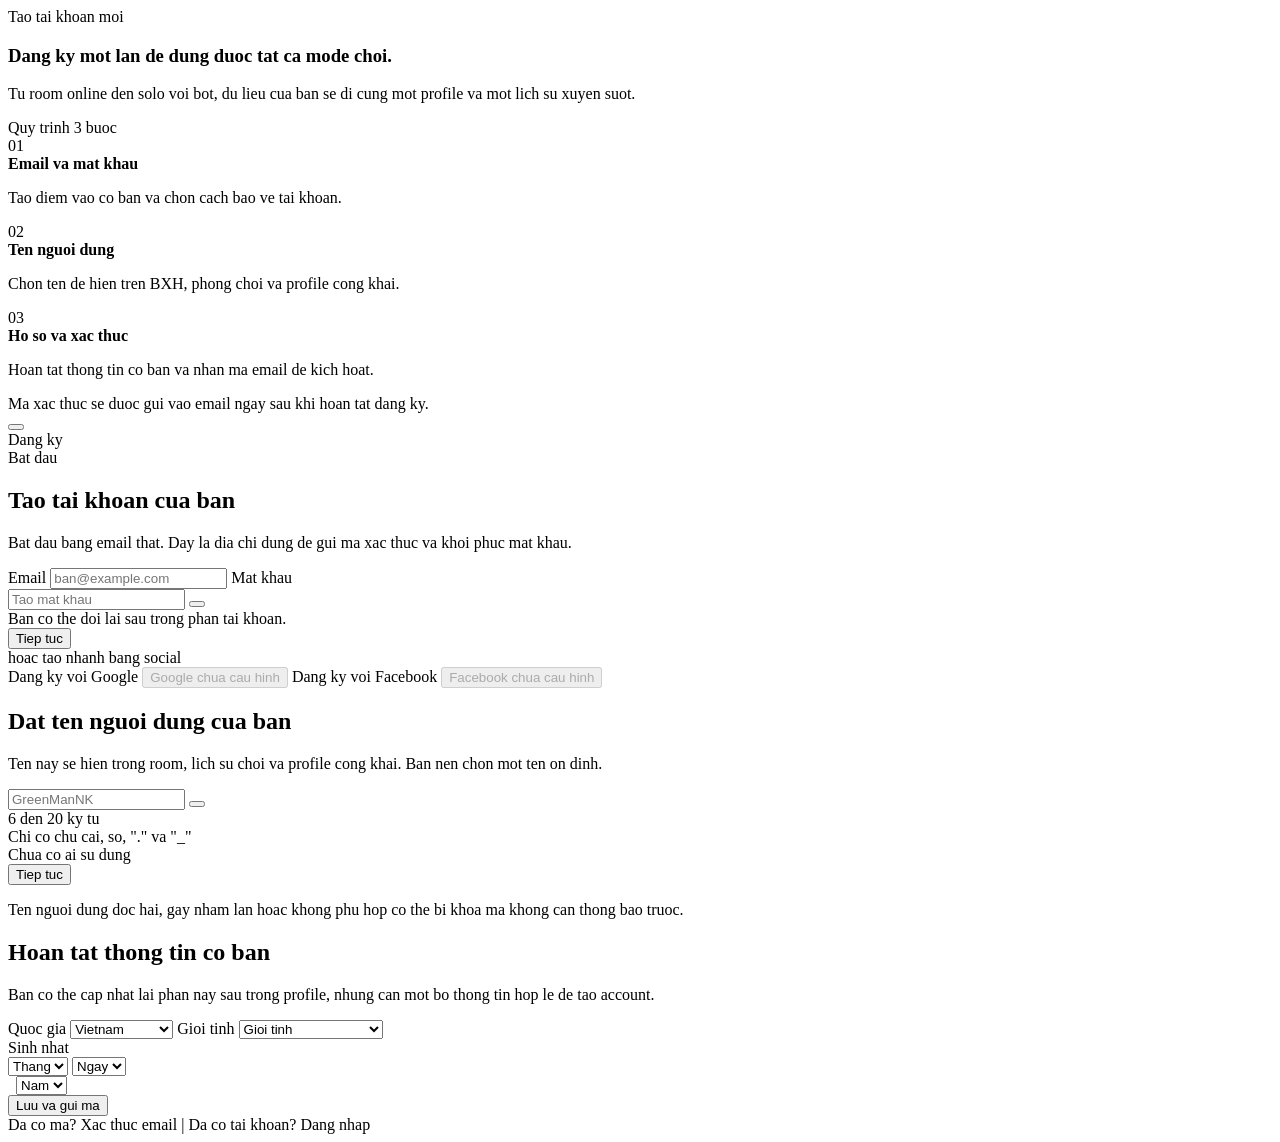
<file: src/main/frontend/templates/account/register.html>
<!DOCTYPE html>
<html lang="vi" xmlns:th="http://www.thymeleaf.org">
<head th:replace="~{fragments :: appHead('Dang ky')}"></head>
<body>
<div th:replace="~{fragments :: appShell('account-register')}"></div>

<main class="auth-shell auth-onboard auth-onboard--split">
  <section class="auth-onboard__card auth-onboard__card--split" aria-labelledby="registerStepTitle">
    <div class="auth-onboard__layout">
      <aside class="auth-onboard__story auth-onboard__story--register" aria-label="Thong tin dang ky">
        <div class="auth-onboard__story-top">
          <div class="auth-onboard__story-kicker">Tao tai khoan moi</div>
          <h1 class="auth-onboard__story-title">Dang ky mot lan de dung duoc tat ca mode choi.</h1>
          <p class="auth-onboard__story-copy">
            Tu room online den solo voi bot, du lieu cua ban se di cung mot profile va mot lich su xuyen suot.
          </p>
        </div>

        <div class="auth-onboard__story-block">
          <div class="auth-onboard__story-label">Quy trinh 3 buoc</div>
          <div class="auth-onboard__story-step-list">
            <article class="auth-onboard__story-step is-active" data-register-story-step="0">
              <span class="auth-onboard__story-step-badge">01</span>
              <div>
                <strong>Email va mat khau</strong>
                <p>Tao diem vao co ban va chon cach bao ve tai khoan.</p>
              </div>
            </article>
            <article class="auth-onboard__story-step" data-register-story-step="1">
              <span class="auth-onboard__story-step-badge">02</span>
              <div>
                <strong>Ten nguoi dung</strong>
                <p>Chon ten de hien tren BXH, phong choi va profile cong khai.</p>
              </div>
            </article>
            <article class="auth-onboard__story-step" data-register-story-step="2">
              <span class="auth-onboard__story-step-badge">03</span>
              <div>
                <strong>Ho so va xac thuc</strong>
                <p>Hoan tat thong tin co ban va nhan ma email de kich hoat.</p>
              </div>
            </article>
          </div>
        </div>

        <div class="auth-onboard__story-note">
          Ma xac thuc se duoc gui vao email ngay sau khi hoan tat dang ky.
        </div>
      </aside>

      <section class="auth-onboard__panel">
        <div class="auth-onboard__chrome">
          <button id="registerBackBtn" class="auth-onboard__nav-btn" type="button" aria-label="Quay lai buoc truoc">
            <i class="bi bi-chevron-left"></i>
          </button>
          <div class="auth-onboard__title">Dang ky</div>
          <a class="auth-onboard__close-btn" th:href="@{/}" aria-label="Dong trang dang ky">
            <i class="bi bi-x-lg"></i>
          </a>
        </div>

        <div class="auth-onboard__progress" aria-hidden="true">
          <span data-register-progress="0"></span>
          <span data-register-progress="1"></span>
          <span data-register-progress="2"></span>
        </div>

        <form id="regForm" class="auth-onboard__body">
          <section class="auth-onboard__step is-active" data-register-step="0">
            <div class="auth-onboard__eyebrow">
              <i class="bi bi-stars"></i>
              <span>Bat dau</span>
            </div>
            <h2 id="registerStepTitle" class="auth-onboard__heading">Tao tai khoan cua ban</h2>
            <p class="auth-onboard__copy">
              Bat dau bang email that. Day la dia chi dung de gui ma xac thuc va khoi phuc mat khau.
            </p>

            <div class="auth-onboard__grid">
              <label class="auth-onboard__label" for="email">
                <span>Email</span>
                <input id="email" class="auth-onboard__input" type="email" placeholder="ban@example.com" required autocomplete="email">
              </label>
              <label class="auth-onboard__label" for="password">
                <span>Mat khau</span>
                <div class="auth-onboard__field">
                  <input id="password" class="auth-onboard__input" type="password" placeholder="Tao mat khau" required autocomplete="new-password">
                  <button class="auth-onboard__field-action" id="toggleRegPasswordBtn" type="button" aria-label="Hien hoac an mat khau">
                    <i class="bi bi-eye"></i>
                  </button>
                </div>
              </label>
            </div>

            <div id="regPasswordStrength" class="auth-onboard__pwd-strength"></div>

            <div class="auth-onboard__microcopy">
              Ban co the doi lai sau trong phan tai khoan.
            </div>

            <div class="auth-onboard__actions">
              <button class="auth-onboard__cta" type="button" data-register-next="0">Tiep tuc</button>
            </div>

            <div class="auth-onboard__divider">hoac tao nhanh bang social</div>

            <div class="auth-onboard__social">
              <a th:if="${googleLoginEnabled}" class="btn btn-outline-light auth-onboard__social-btn" th:href="@{/oauth2/authorization/google}">
                <i class="bi bi-google me-2"></i> Dang ky voi Google
              </a>
              <button th:if="${!googleLoginEnabled}" type="button" class="btn btn-outline-light auth-onboard__social-btn" disabled>
                <i class="bi bi-google me-2"></i> Google chua cau hinh
              </button>

              <a th:if="${facebookLoginEnabled}" class="btn btn-outline-light auth-onboard__social-btn" th:href="@{/oauth2/authorization/facebook}">
                <i class="bi bi-facebook me-2"></i> Dang ky voi Facebook
              </a>
              <button th:if="${!facebookLoginEnabled}" type="button" class="btn btn-outline-light auth-onboard__social-btn" disabled>
                <i class="bi bi-facebook me-2"></i> Facebook chua cau hinh
              </button>
            </div>
          </section>

          <section class="auth-onboard__step" data-register-step="1">
            <h2 class="auth-onboard__heading">Dat ten nguoi dung cua ban</h2>
            <p class="auth-onboard__copy">
              Ten nay se hien trong room, lich su choi va profile cong khai. Ban nen chon mot ten on dinh.
            </p>

            <div class="auth-onboard__field">
              <input id="username" class="auth-onboard__input" type="text" placeholder="GreenManNK" autocomplete="username">
              <button class="auth-onboard__field-action" id="regUsernameShuffleBtn" type="button" aria-label="Goi y ten nguoi dung">
                <i class="bi bi-shuffle"></i>
              </button>
            </div>

            <div class="auth-onboard__rules">
              <div class="auth-onboard__rule" data-username-rule="length">
                <i class="bi bi-check2"></i>
                <span>6 den 20 ky tu</span>
              </div>
              <div class="auth-onboard__rule" data-username-rule="charset">
                <i class="bi bi-check2"></i>
                <span>Chi co chu cai, so, "." va "_"</span>
              </div>
              <div class="auth-onboard__rule" data-username-rule="available">
                <i class="bi bi-check2"></i>
                <span>Chua co ai su dung</span>
              </div>
            </div>

            <div class="auth-onboard__actions">
              <button class="auth-onboard__cta" id="regUsernameNextBtn" type="button">Tiep tuc</button>
            </div>

            <p class="auth-onboard__legal">
              Ten nguoi dung doc hai, gay nham lan hoac khong phu hop co the bi khoa ma khong can thong bao truoc.
            </p>
          </section>

          <section class="auth-onboard__step" data-register-step="2">
            <h2 class="auth-onboard__heading">Hoan tat thong tin co ban</h2>
            <p class="auth-onboard__copy">
              Ban co the cap nhat lai phan nay sau trong profile, nhung can mot bo thong tin hop le de tao account.
            </p>

            <div class="auth-onboard__grid">
              <label class="auth-onboard__label" for="country">
                <span>Quoc gia</span>
                <select id="country" class="auth-onboard__select">
                  <option value="Vietnam" selected>Vietnam</option>
                  <option value="United States">United States</option>
                  <option value="Singapore">Singapore</option>
                  <option value="Japan">Japan</option>
                  <option value="South Korea">South Korea</option>
                  <option value="Thailand">Thailand</option>
                  <option value="Indonesia">Indonesia</option>
                  <option value="Malaysia">Malaysia</option>
                  <option value="Philippines">Philippines</option>
                  <option value="India">India</option>
                </select>
              </label>

              <label class="auth-onboard__label" for="gender">
                <span>Gioi tinh</span>
                <select id="gender" class="auth-onboard__select">
                  <option value="">Gioi tinh</option>
                  <option value="male">Nam</option>
                  <option value="female">Nu</option>
                  <option value="other">Khac</option>
                  <option value="prefer_not_to_say">Khong muon chia se</option>
                </select>
              </label>
            </div>

            <div class="auth-onboard__grid">
              <label class="auth-onboard__label">
                <span>Sinh nhat</span>
                <div class="auth-onboard__grid auth-onboard__grid--double">
                  <select id="birthMonth" class="auth-onboard__select">
                    <option value="">Thang</option>
                  </select>
                  <select id="birthDay" class="auth-onboard__select">
                    <option value="">Ngay</option>
                  </select>
                </div>
              </label>

              <label class="auth-onboard__label" for="birthYear">
                <span>&nbsp;</span>
                <select id="birthYear" class="auth-onboard__select">
                  <option value="">Nam</option>
                </select>
              </label>
            </div>

            <div class="auth-onboard__actions">
              <button class="auth-onboard__cta" id="regSubmitBtn" type="submit">Luu va gui ma</button>
            </div>
          </section>

          <div id="out" class="auth-onboard__status small" role="status" aria-live="polite"></div>
        </form>

        <div class="auth-onboard__footer">
          <a th:href="@{/account/verify-email-page}">Da co ma? Xac thuc email</a>
          <span class="mx-2">|</span>
          <a th:href="@{/account/login-page}">Da co tai khoan? Dang nhap</a>
        </div>
      </section>
    </div>
  </section>
</main>

<th:block th:replace="~{fragments :: appScripts('account-register')}"></th:block>
<script th:src="@{/js/password-strength.js}"></script>
<script th:src="@{/js/account-register.js}"></script>
</body>
</html>
</file>
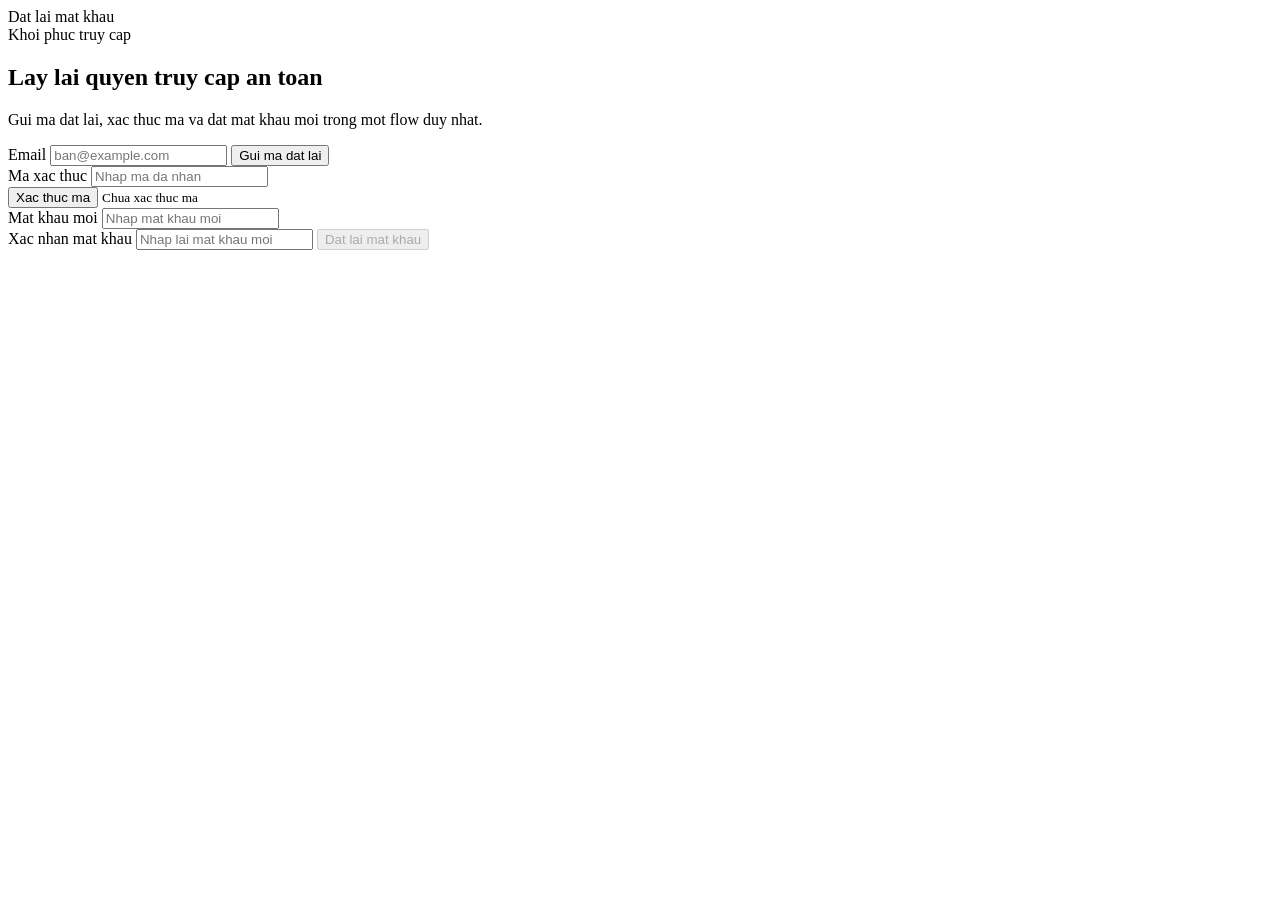
<file: src/main/frontend/templates/account/reset-password.html>
<!DOCTYPE html>
<html lang="vi" xmlns:th="http://www.thymeleaf.org">
<head th:replace="~{fragments :: appHead('Dat lai mat khau')}"></head>
<body>
<div th:replace="~{fragments :: appShell('account-reset')}"></div>

<main class="auth-shell auth-onboard">
  <section class="auth-onboard__card" aria-labelledby="resetTitle">
    <div class="auth-onboard__chrome">
      <a class="auth-onboard__nav-btn" th:href="@{/account/login-page}" aria-label="Quay lai dang nhap">
        <i class="bi bi-chevron-left"></i>
      </a>
      <div class="auth-onboard__title">Dat lai mat khau</div>
      <a class="auth-onboard__close-btn" th:href="@{/}" aria-label="Dong trang dat lai mat khau">
        <i class="bi bi-x-lg"></i>
      </a>
    </div>

    <div class="auth-onboard__body">
      <div class="auth-onboard__eyebrow">
        <i class="bi bi-key"></i>
        <span>Khoi phuc truy cap</span>
      </div>
      <h1 id="resetTitle" class="auth-onboard__heading">Lay lai quyen truy cap an toan</h1>
      <p class="auth-onboard__copy">
        Gui ma dat lai, xac thuc ma va dat mat khau moi trong mot flow duy nhat.
      </p>

      <form id="sendForm" class="auth-onboard__grid">
        <label class="auth-onboard__label" for="email">
          <span>Email</span>
          <input id="email" type="email" class="auth-onboard__input" placeholder="ban@example.com" required autocomplete="email">
        </label>
        <button class="auth-onboard__link-btn" type="submit">Gui ma dat lai</button>
      </form>

      <form id="resetForm" class="auth-onboard__grid">
        <label class="auth-onboard__label" for="code">
          <span>Ma xac thuc</span>
          <input id="code" class="auth-onboard__input" placeholder="Nhap ma da nhan" required>
        </label>

        <div class="auth-onboard__support">
          <button id="verifyCodeBtn" class="auth-onboard__link-btn" type="button">Xac thuc ma</button>
          <small id="verifyCodeStatus" class="auth-onboard__microcopy">Chua xac thuc ma</small>
        </div>

        <label class="auth-onboard__label" for="newPassword">
          <span>Mat khau moi</span>
          <input id="newPassword" type="password" class="auth-onboard__input" placeholder="Nhap mat khau moi" required autocomplete="new-password">
        </label>
        <div id="resetPasswordStrength" class="auth-onboard__pwd-strength"></div>
        <label class="auth-onboard__label" for="confirmPassword">
          <span>Xac nhan mat khau</span>
          <input id="confirmPassword" type="password" class="auth-onboard__input" placeholder="Nhap lai mat khau moi" required autocomplete="new-password">
        </label>
        <button id="resetBtn" class="auth-onboard__cta" type="submit" disabled>Dat lai mat khau</button>
      </form>

      <div id="out" class="auth-onboard__status small" role="status" aria-live="polite"></div>
    </div>
  </section>
</main>

<th:block th:replace="~{fragments :: appScripts('account-reset')}"></th:block>
<script th:src="@{/js/password-strength.js}"></script>
<script th:src="@{/js/account-reset-password.js}"></script>
</body>
</html>
</file>
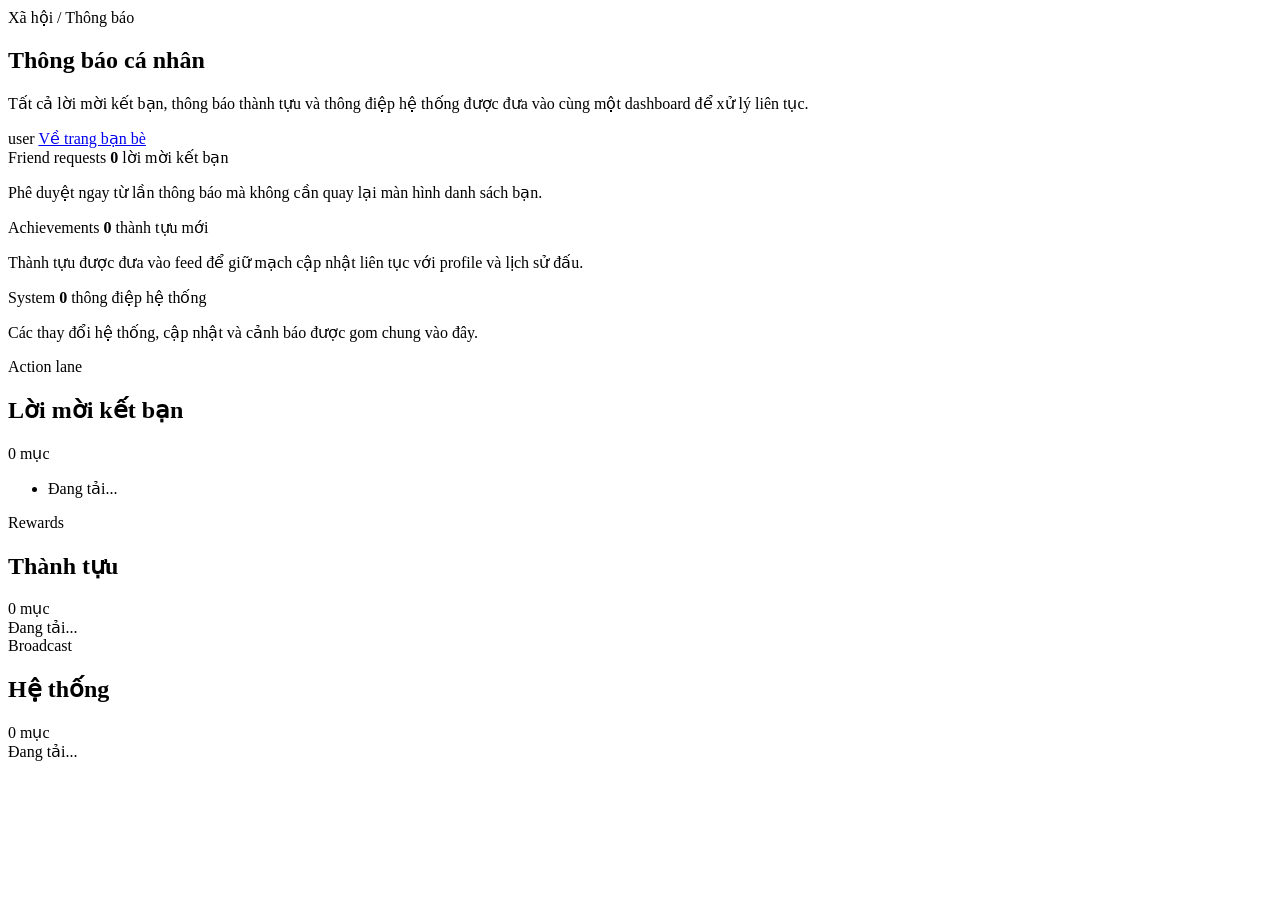
<file: src/main/frontend/templates/friendship/notifications.html>
<!DOCTYPE html>
<html lang="vi" xmlns:th="http://www.thymeleaf.org">
<head th:replace="~{fragments :: appHead('Thông báo bạn bè')}"></head>
<body>
<div th:replace="~{fragments :: appShell('friendship-notifications')}"></div>

<main class="gx-page-shell cg-social-page theme-text"
      id="friendshipNotificationsRoot"
      th:attr="data-current-user-id=${currentUserId}">
  <section class="gx-page-hero theme-box cg-social-hero">
    <div class="gx-page-hero__head">
      <div>
        <div class="home-dashboard__eyebrow">
          <i class="bi bi-bell-fill"></i>
          <span>Xã hội / Thông báo</span>
        </div>
        <h1 class="gx-page-title theme-text mt-2">Thông báo cá nhân</h1>
        <p class="gx-page-subtitle">
          Tất cả lời mời kết bạn, thông báo thành tựu và thông điệp hệ thống được đưa vào cùng một dashboard để xử lý liên tục.
        </p>
      </div>
      <div class="gx-inline-actions">
        <span class="gx-page-badge">
          <i class="bi bi-person-circle"></i>
          <span th:text="${currentUserId}">user</span>
        </span>
        <a class="btn theme-outline-btn" href="/friendship">
          <i class="bi bi-people-fill me-1"></i> Về trang bạn bè
        </a>
      </div>
    </div>

    <div class="cg-social-hero__grid" aria-label="Tổng quan thông báo bạn bè">
      <article class="cg-social-highlight">
        <span class="cg-social-highlight__eyebrow">Friend requests</span>
        <strong id="friendRequestCount">0</strong> <span>lời mời kết bạn</span>
        <p>Phê duyệt ngay từ lần thông báo mà không cần quay lại màn hình danh sách bạn.</p>
      </article>
      <article class="cg-social-highlight">
        <span class="cg-social-highlight__eyebrow">Achievements</span>
        <strong id="achievementCount">0</strong> <span>thành tựu mới</span>
        <p>Thành tựu được đưa vào feed để giữ mạch cập nhật liên tục với profile và lịch sử đấu.</p>
      </article>
      <article class="cg-social-highlight">
        <span class="cg-social-highlight__eyebrow">System</span>
        <strong id="systemCount">0</strong> <span>thông điệp hệ thống</span>
        <p>Các thay đổi hệ thống, cập nhật và cảnh báo được gom chung vào đây.</p>
      </article>
    </div>
  </section>

  <div class="cg-social-column-grid cg-social-column-grid--wide">
    <section class="theme-box cg-social-panel">
      <div class="cg-social-panel__head">
        <div>
          <div class="cg-social-panel__eyebrow">Action lane</div>
          <h2 class="cg-social-panel__title theme-text mb-0">Lời mời kết bạn</h2>
        </div>
        <span class="cg-social-count" id="friendRequestCountBadge">0 mục</span>
      </div>
      <ul class="list-group list-group-flush cg-social-list" id="friendRequestList">
        <li class="list-group-item text-muted small text-center py-3">Đang tải...</li>
      </ul>
    </section>

    <section class="theme-box cg-social-panel">
      <div class="cg-social-panel__head">
        <div>
          <div class="cg-social-panel__eyebrow">Rewards</div>
          <h2 class="cg-social-panel__title theme-text mb-0">Thành tựu</h2>
        </div>
        <span class="cg-social-count" id="achievementCountBadge">0 mục</span>
      </div>
      <div class="cg-social-feed" id="achievementList">
        <div class="text-muted small text-center py-3">Đang tải...</div>
      </div>
    </section>

    <section class="theme-box cg-social-panel">
      <div class="cg-social-panel__head">
        <div>
          <div class="cg-social-panel__eyebrow">Broadcast</div>
          <h2 class="cg-social-panel__title theme-text mb-0">Hệ thống</h2>
        </div>
        <span class="cg-social-count" id="systemCountBadge">0 mục</span>
      </div>
      <div class="cg-social-feed" id="systemList">
        <div class="text-muted small text-center py-3">Đang tải...</div>
      </div>
    </section>
  </div>

  <div id="friendshipNotificationsOut" class="small mt-1 mb-0 theme-text" role="status" aria-live="polite"></div>
</main>

<th:block th:replace="~{fragments :: appScripts('friendship-notifications')}"></th:block>
<script th:src="@{/js/friendship-notifications.js}"></script>
</body>
</html>
</file>
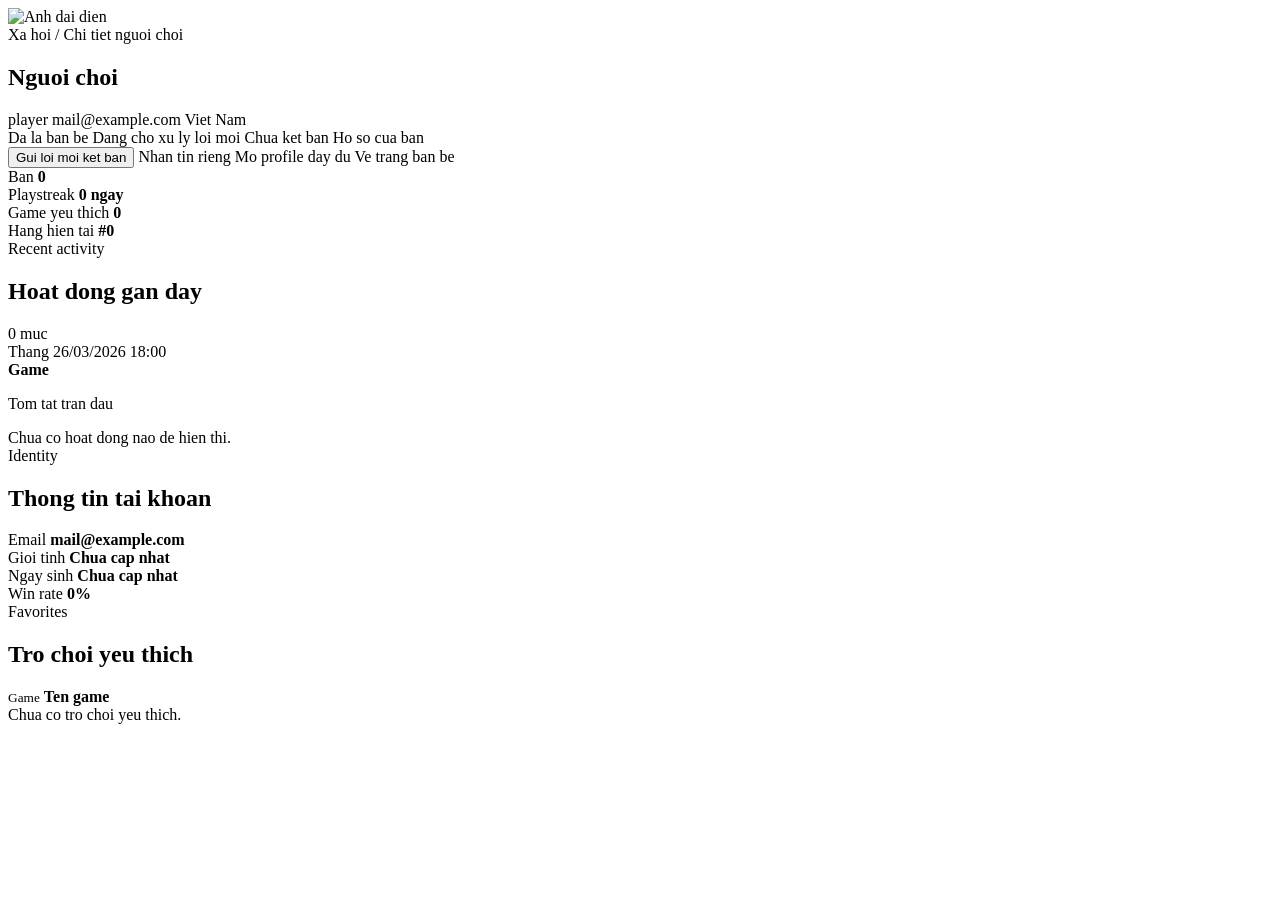
<file: src/main/frontend/templates/friendship/user-detail.html>
<!DOCTYPE html>
<html lang="vi" xmlns:th="http://www.thymeleaf.org">
<head th:replace="~{fragments :: appHead('Chi tiet ban be')}"></head>
<body>
<div th:replace="~{fragments :: appShell('friendship-user-detail')}"></div>

<main class="gx-page-shell cg-social-page cg-social-profile theme-text"
      id="friendshipUserDetailRoot"
      th:attr="data-user-id=${user.id},data-current-user-id=${currentUserId}">
  <section class="gx-page-hero theme-box cg-social-profile-hero">
    <div class="cg-social-profile-identity">
      <div class="cg-social-profile-identity__avatar-wrap">
        <img class="cg-social-profile-identity__avatar"
             th:src="@{${user.avatarPath != null and !#strings.isEmpty(user.avatarPath) ? user.avatarPath : '/uploads/avatars/default-avatar.jpg'}}"
             alt="Anh dai dien">
      </div>

      <div class="cg-social-profile-identity__body">
        <div class="home-dashboard__eyebrow">
          <i class="bi bi-person-vcard"></i>
          <span>Xa hoi / Chi tiet nguoi choi</span>
        </div>
        <h1 class="gx-page-title theme-text mt-2 mb-2"
            th:text="${user.displayName != null and !#strings.isEmpty(user.displayName) ? user.displayName : user.id}">
          Nguoi choi
        </h1>
        <div class="cg-social-meta-line cg-social-meta-line--wrap">
          <span><i class="bi bi-at me-1"></i><span th:text="${user.username != null and !#strings.isEmpty(user.username) ? user.username : user.id}">player</span></span>
          <span><i class="bi bi-envelope me-1"></i><span th:text="${user.email}">mail@example.com</span></span>
          <span><i class="bi bi-geo-alt me-1"></i><span th:text="${user.country != null and !#strings.isEmpty(user.country) ? user.country : 'Chua cap nhat'}">Viet Nam</span></span>
        </div>
        <div class="cg-social-profile-status">
          <span class="cg-social-pill is-positive" th:if="${isFriend}">Da la ban be</span>
          <span class="cg-social-pill is-warm" th:if="${!isFriend and hasPending}">Dang cho xu ly loi moi</span>
          <span class="cg-social-pill is-muted" th:if="${!isFriend and !hasPending}">Chua ket ban</span>
          <span class="cg-social-pill is-muted" th:if="${isOwner}">Ho so cua ban</span>
        </div>
      </div>

      <div class="cg-social-profile-identity__actions">
        <button id="friendRelationBtn"
                type="button"
                class="btn btn-primary"
                th:if="${!isOwner and currentUserId != null and !#strings.isEmpty(currentUserId)}"
                th:text="${isFriend ? 'Huy ket ban' : (hasPending ? 'Xem thong bao loi moi' : 'Gui loi moi ket ban')}">
          Gui loi moi ket ban
        </button>
        <a class="btn btn-primary"
           th:if="${isFriend and currentUserId != null and !#strings.isEmpty(currentUserId)}"
           th:href="@{/chat/private(currentUserId=${currentUserId},friendId=${user.id})}">Nhan tin rieng</a>
        <a class="btn theme-outline-btn"
           th:if="${isOwner and currentUserId != null and !#strings.isEmpty(currentUserId)}"
           th:href="@{/profile(userId=${user.id})}">Mo profile day du</a>
        <a class="btn theme-outline-btn" th:href="@{/friendship(currentUserId=${currentUserId})}">Ve trang ban be</a>
      </div>
    </div>

    <div class="cg-social-profile-metrics">
      <article class="cg-social-profile-metric">
        <span>Ban</span>
        <strong th:text="${user.score}">0</strong>
      </article>
      <article class="cg-social-profile-metric">
        <span>Playstreak</span>
        <strong th:text="${currentStreak} + ' ngay'">0 ngay</strong>
      </article>
      <article class="cg-social-profile-metric">
        <span>Game yeu thich</span>
        <strong th:text="${favoriteGameCount}">0</strong>
      </article>
      <article class="cg-social-profile-metric">
        <span>Hang hien tai</span>
        <strong th:text="${'#' + rank}">#0</strong>
      </article>
    </div>

    <div id="friendshipUserDetailOut" class="small mt-2 mb-0 theme-text" role="status" aria-live="polite"></div>
  </section>

  <div class="cg-social-profile-grid">
    <section class="theme-box cg-social-panel">
      <div class="cg-social-panel__head">
        <div>
          <div class="cg-social-panel__eyebrow">Recent activity</div>
          <h2 class="cg-social-panel__title theme-text mb-0">Hoat dong gan day</h2>
        </div>
        <span class="cg-social-count" th:text="${#lists.size(recentActivity)} + ' muc'">0 muc</span>
      </div>
      <div class="cg-social-feed" th:if="${!#lists.isEmpty(recentActivity)}">
        <article class="cg-social-feed-card" th:each="item : ${recentActivity}">
          <div class="cg-social-feed-card__top">
            <span class="cg-social-pill"
                  th:classappend="${item.resultTone == 'win' ? ' is-positive' : (item.resultTone == 'loss' ? ' is-danger' : ' is-muted')}"
                  th:text="${item.resultLabel}">Thang</span>
            <time th:if="${item.playedAt != null}" th:text="${#temporals.format(item.playedAt, 'dd/MM/yyyy HH:mm')}">26/03/2026 18:00</time>
          </div>
          <strong th:text="${item.gameName}">Game</strong>
          <p th:text="${item.summary}">Tom tat tran dau</p>
        </article>
      </div>
      <div class="cg-social-empty" th:if="${#lists.isEmpty(recentActivity)}">
        Chua co hoat dong nao de hien thi.
      </div>
    </section>

    <div class="cg-social-profile-side">
      <section class="theme-box cg-social-panel">
        <div class="cg-social-panel__head">
          <div>
            <div class="cg-social-panel__eyebrow">Identity</div>
            <h2 class="cg-social-panel__title theme-text mb-0">Thong tin tai khoan</h2>
          </div>
        </div>
        <div class="cg-social-mini-grid">
          <article class="cg-social-mini-card">
            <span>Email</span>
            <strong th:text="${user.email != null and !#strings.isEmpty(user.email) ? user.email : 'Chua cap nhat'}">mail@example.com</strong>
          </article>
          <article class="cg-social-mini-card">
            <span>Gioi tinh</span>
            <strong th:text="${user.gender == 'male' ? 'Nam' : (user.gender == 'female' ? 'Nu' : (user.gender == 'other' ? 'Khac' : (user.gender == 'prefer_not_to_say' ? 'Khong muon chia se' : 'Chua cap nhat')))}">Chua cap nhat</strong>
          </article>
          <article class="cg-social-mini-card">
            <span>Ngay sinh</span>
            <strong th:text="${user.birthDate != null ? user.birthDate : 'Chua cap nhat'}">Chua cap nhat</strong>
          </article>
          <article class="cg-social-mini-card">
            <span>Win rate</span>
            <strong><span th:text="${winRate}">0</span>%</strong>
          </article>
        </div>
      </section>

      <section class="theme-box cg-social-panel">
        <div class="cg-social-panel__head">
          <div>
            <div class="cg-social-panel__eyebrow">Favorites</div>
            <h2 class="cg-social-panel__title theme-text mb-0">Tro choi yeu thich</h2>
          </div>
        </div>
        <div class="cg-social-favorite-grid" th:if="${!#lists.isEmpty(favoriteGames)}">
          <a class="cg-social-favorite-link" th:each="game : ${favoriteGames}" th:href="@{${game.href}}">
            <div class="cg-social-favorite-link__icon">
              <i class="bi" th:classappend="' ' + ${game.iconClass}"></i>
            </div>
            <div>
              <small th:text="${game.shortLabel}">Game</small>
              <strong th:text="${game.displayName}">Ten game</strong>
            </div>
          </a>
        </div>
        <div class="cg-social-empty" th:if="${#lists.isEmpty(favoriteGames)}">
          Chua co tro choi yeu thich.
        </div>
      </section>
    </div>
  </div>
</main>

<th:block th:replace="~{fragments :: appScripts('friendship-user-detail')}"></th:block>
<script th:src="@{/js/friendship-user-detail.js}"></script>
</body>
</html>
</file>
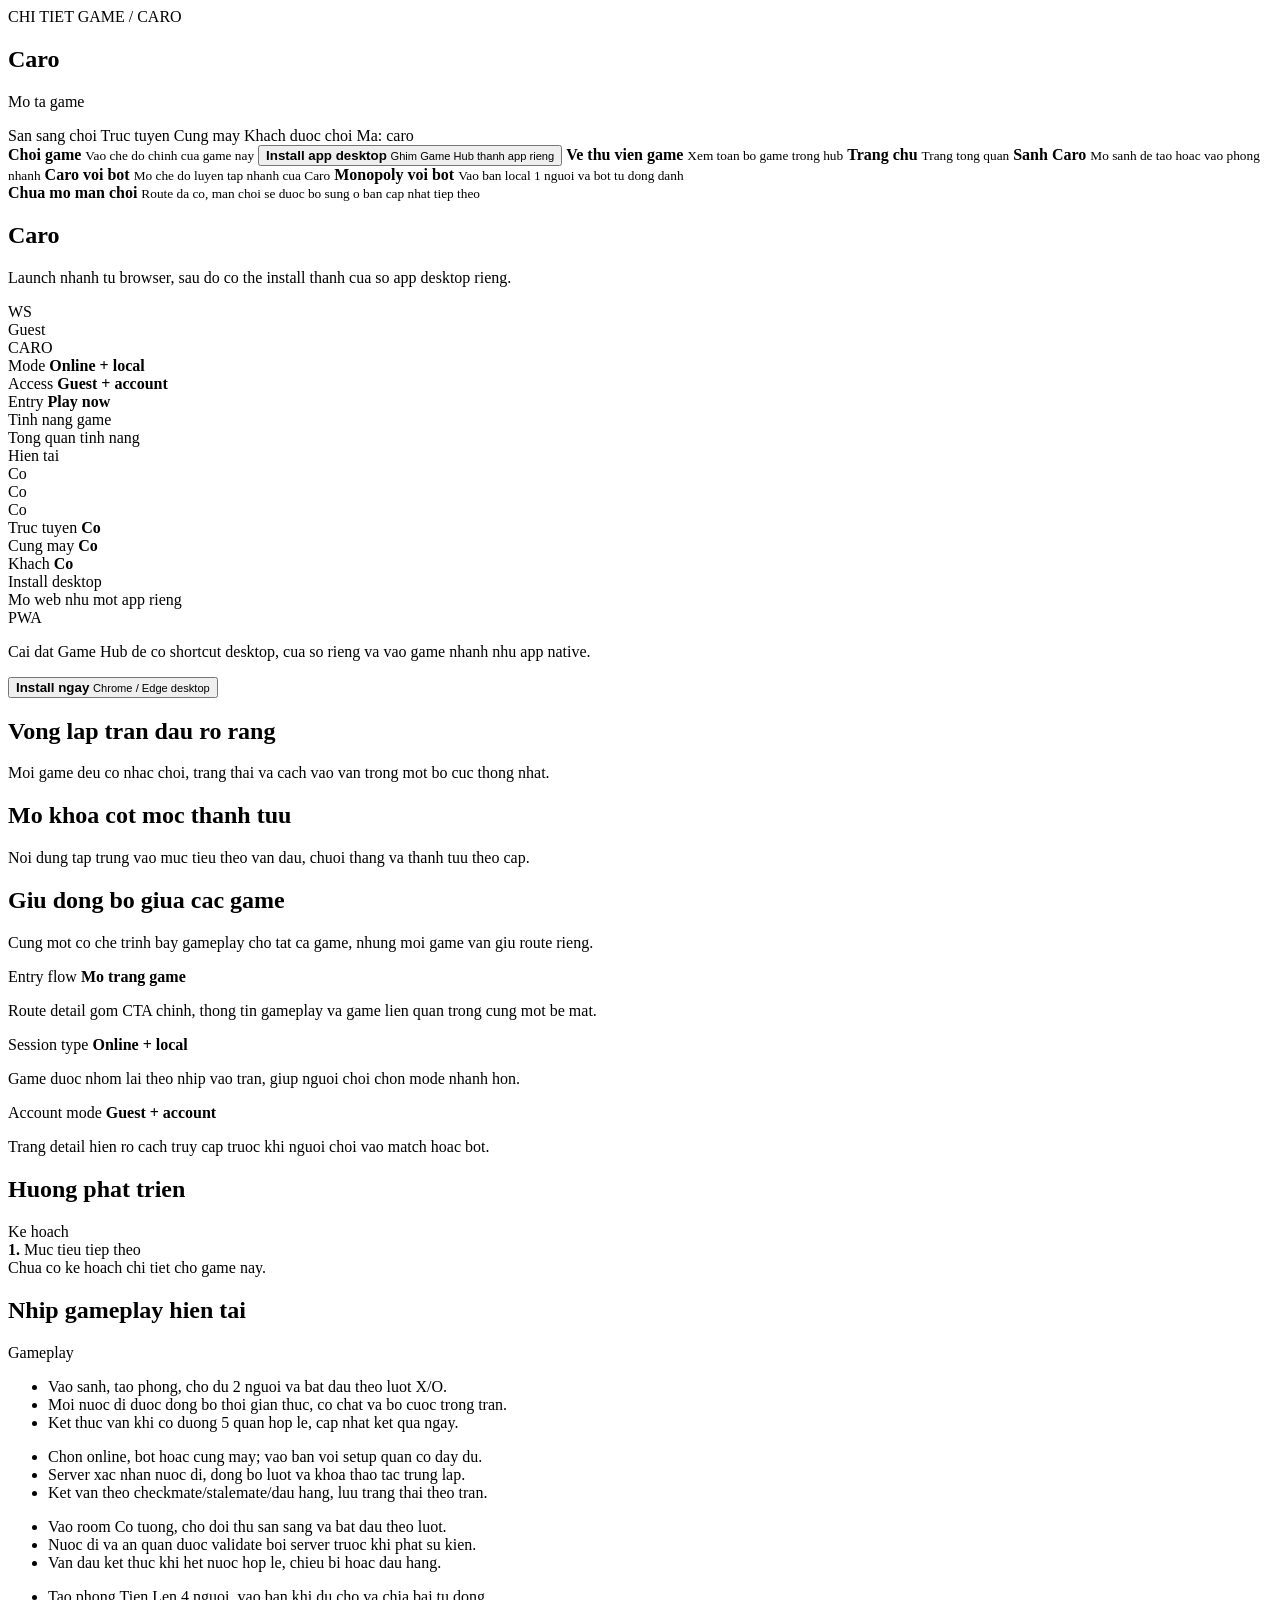
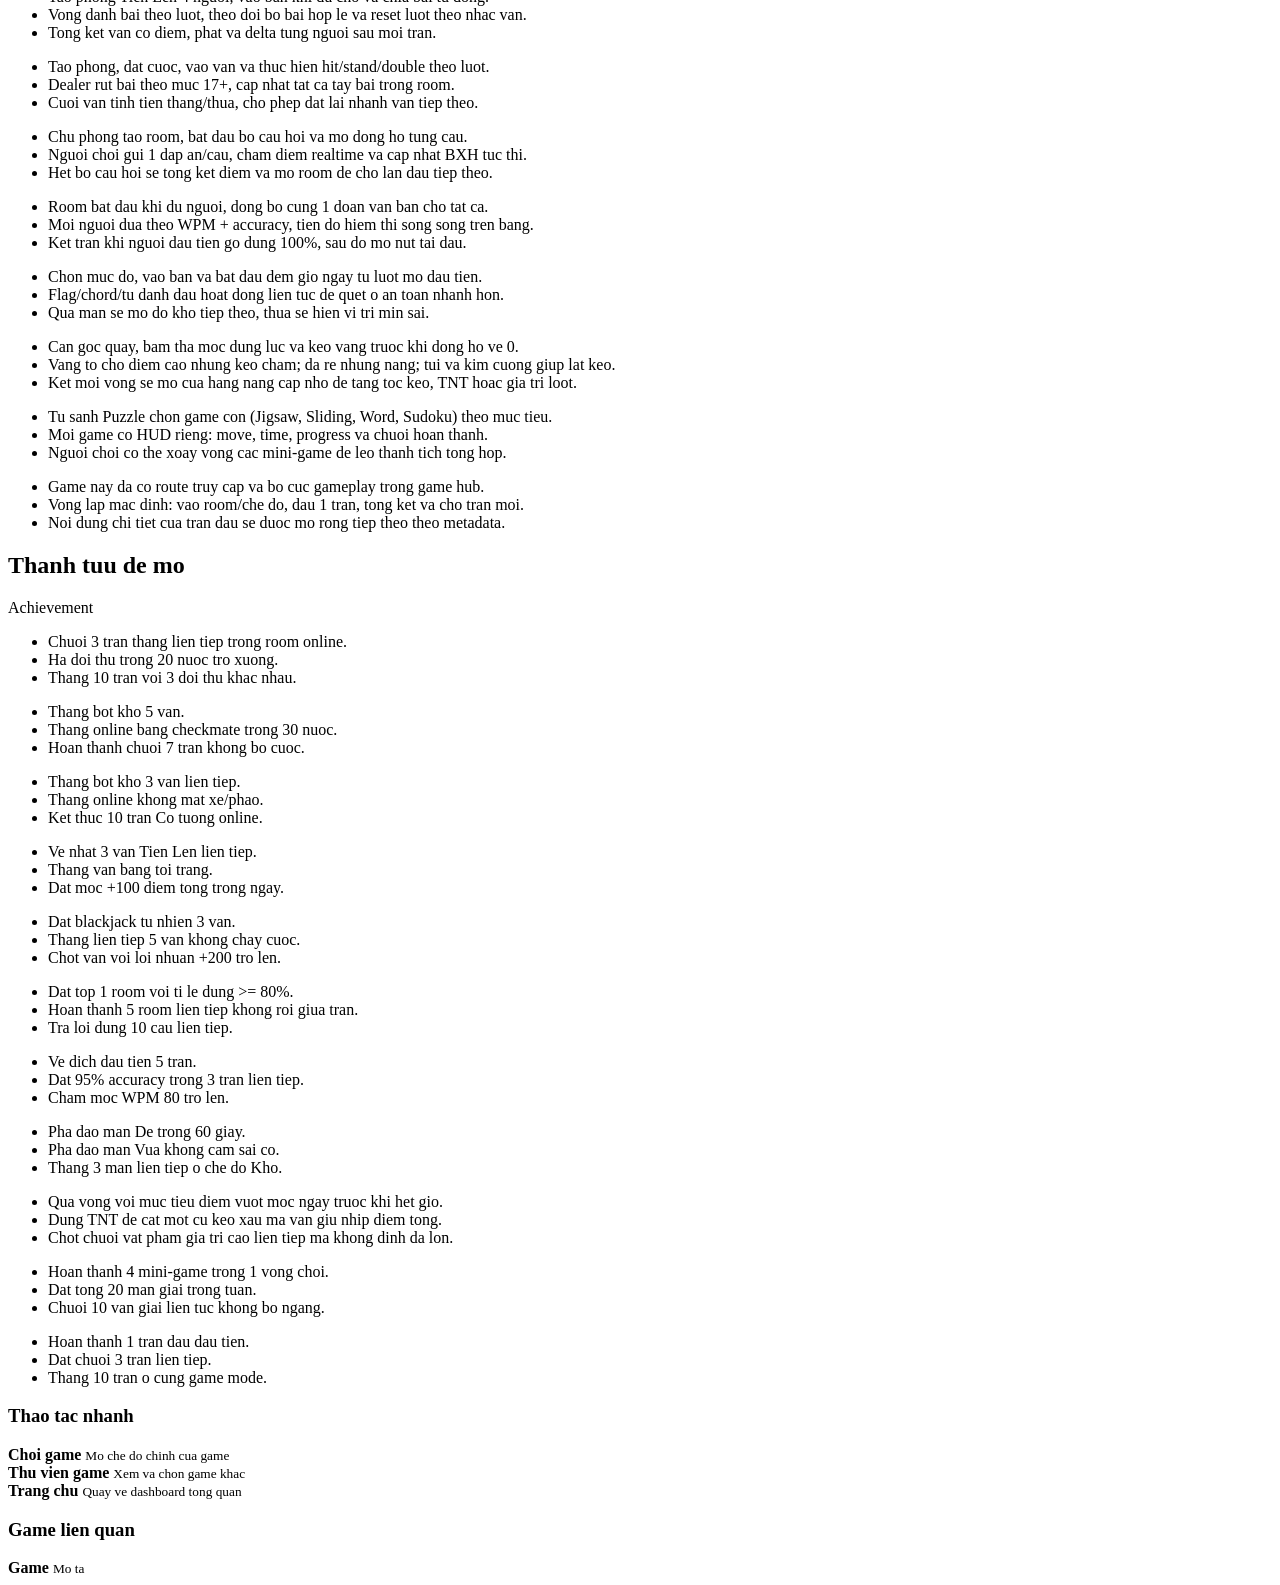
<file: src/main/frontend/templates/games/detail.html>
<!DOCTYPE html>
<html lang="vi" xmlns:th="http://www.thymeleaf.org">
<head th:replace="~{fragments :: appHead('Chi tiet game')}"></head>
<body>
<div th:replace="~{fragments :: appShell('games')}"></div>

<main class="hub-portal-shell"
      th:classappend="${game != null and game.code != null} ? ' hub-portal-theme-' + game.code : ' hub-portal-theme-detail'">
  <section class="hub-portal-hero hub-portal-hero--feature">
    <div class="hub-portal-hero__glow hub-portal-hero__glow--a" aria-hidden="true"></div>
    <div class="hub-portal-hero__glow hub-portal-hero__glow--b" aria-hidden="true"></div>

    <div class="hub-portal-hero__main">
      <div class="hub-portal-hero-copy">
        <div class="hub-portal-eyebrow">
          <i class="bi" th:classappend="' ' + ${game.iconClass}"></i>
          <span>CHI TIET GAME / <span th:text="${#strings.toUpperCase(game.code)}">CARO</span></span>
        </div>

        <h1 class="hub-portal-title" th:text="${game.displayName}">Caro</h1>

        <p class="hub-portal-subtitle" th:text="${game.description}">
          Mo ta game
        </p>

        <div class="hub-portal-chip-row">
          <span class="hub-portal-chip" th:classappend="${game.availableNow} ? ' is-live' : ''">
            <i class="bi" th:classappend="${game.availableNow} ? ' bi-check-circle-fill' : ' bi-hourglass-split'"></i>
            <span th:text="${game.availableNow} ? 'San sang choi' : 'Khung da san sang'">San sang choi</span>
          </span>
          <span class="hub-portal-chip" th:if="${game.supportsOnline}"><i class="bi bi-wifi"></i> Truc tuyen</span>
          <span class="hub-portal-chip" th:if="${game.supportsOffline}"><i class="bi bi-laptop"></i> Cung may</span>
          <span class="hub-portal-chip" th:if="${game.supportsGuest}"><i class="bi bi-person-check"></i> Khach duoc choi</span>
          <span class="hub-portal-chip"><i class="bi bi-code-square"></i> Ma: <span th:text="${game.code}">caro</span></span>
        </div>

        <div class="hub-portal-action-grid">
          <a th:if="${game.primaryActionUrl != null and !#strings.isEmpty(game.primaryActionUrl)}"
             th:href="@{${game.primaryActionUrl}}"
             class="hub-portal-action hub-portal-action--primary">
            <span class="hub-portal-action__icon"><i class="bi bi-lightning-charge-fill"></i></span>
            <span class="hub-portal-action__text">
              <strong th:text="${game.primaryActionLabel != null and !#strings.isEmpty(game.primaryActionLabel) ? game.primaryActionLabel : 'Choi game'}">Choi game</strong>
              <small>Vao che do chinh cua game nay</small>
            </span>
            <i class="bi bi-arrow-right"></i>
          </a>

          <button type="button"
                  class="hub-portal-action hub-portal-action--install"
                  data-install-app-btn="true"
                  data-install-source="game-detail">
            <span class="hub-portal-action__icon"><i class="bi bi-window-desktop"></i></span>
            <span class="hub-portal-action__text">
              <strong>Install app desktop</strong>
              <small>Ghim Game Hub thanh app rieng</small>
            </span>
            <i class="bi bi-download"></i>
          </button>

          <a th:href="@{/games}" class="hub-portal-action hub-portal-action--accent">
            <span class="hub-portal-action__icon"><i class="bi bi-grid"></i></span>
            <span class="hub-portal-action__text">
              <strong>Ve thu vien game</strong>
              <small>Xem toan bo game trong hub</small>
            </span>
            <i class="bi bi-arrow-right"></i>
          </a>

          <a th:href="@{/}" class="hub-portal-action hub-portal-action--soft">
            <span class="hub-portal-action__icon"><i class="bi bi-house-fill"></i></span>
            <span class="hub-portal-action__text">
              <strong>Trang chu</strong>
              <small>Trang tong quan</small>
            </span>
            <i class="bi bi-arrow-right"></i>
          </a>

          <a th:if="${game.code == 'caro'}" th:href="@{/games/caro/rooms}" class="hub-portal-action hub-portal-action--soft">
            <span class="hub-portal-action__icon"><i class="bi bi-door-open-fill"></i></span>
            <span class="hub-portal-action__text">
              <strong>Sanh Caro</strong>
              <small>Mo sanh de tao hoac vao phong nhanh</small>
            </span>
            <i class="bi bi-arrow-right"></i>
          </a>

          <a th:if="${game.code == 'caro'}" th:href="@{/game-mode/bot(game='caro')}" class="hub-portal-action hub-portal-action--soft">
            <span class="hub-portal-action__icon"><i class="bi bi-person-fill"></i></span>
            <span class="hub-portal-action__text">
              <strong>Caro voi bot</strong>
              <small>Mo che do luyen tap nhanh cua Caro</small>
            </span>
            <i class="bi bi-arrow-right"></i>
          </a>

          <a th:if="${game.code == 'monopoly'}" th:href="@{/game-mode/bot(game='monopoly')}" class="hub-portal-action hub-portal-action--soft">
            <span class="hub-portal-action__icon"><i class="bi bi-cpu-fill"></i></span>
            <span class="hub-portal-action__text">
              <strong>Monopoly voi bot</strong>
              <small>Vao ban local 1 nguoi va bot tu dong danh</small>
            </span>
            <i class="bi bi-arrow-right"></i>
          </a>

          <div th:if="${game.primaryActionUrl == null or #strings.isEmpty(game.primaryActionUrl)}"
               class="hub-portal-action hub-portal-action--soft">
            <span class="hub-portal-action__icon"><i class="bi bi-hourglass-split"></i></span>
            <span class="hub-portal-action__text">
              <strong>Chua mo man choi</strong>
              <small>Route da co, man choi se duoc bo sung o ban cap nhat tiep theo</small>
            </span>
            <i class="bi bi-slash-circle"></i>
          </div>
        </div>
      </div>

      <section class="hub-portal-stage" aria-label="Preview game">
        <div class="hub-portal-stage__screen" th:attr="data-has-media=${game.hasPreviewMedia()}">
          <th:block th:replace="~{games/media-fragments :: previewMedia(game=${game}, mediaClass='hub-portal-stage__media')}"></th:block>
          <div>
            <div class="hub-portal-stage__screen-icon">
              <i class="bi" th:classappend="' ' + ${game.iconClass}"></i>
            </div>
            <h2 class="hub-portal-stage__screen-title" th:text="${game.displayName}">Caro</h2>
            <p class="hub-portal-stage__screen-subtitle">
              Launch nhanh tu browser, sau do co the install thanh cua so app desktop rieng.
            </p>
            <div class="hub-portal-stage__grid" aria-hidden="true">
              <div class="hub-portal-stage__cell is-accent"><i class="bi bi-controller"></i></div>
              <div class="hub-portal-stage__cell" th:text="${game.supportsOnline ? 'WS' : 'OFF'}">WS</div>
              <div class="hub-portal-stage__cell" th:text="${game.supportsGuest ? 'Guest' : 'Auth'}">Guest</div>
              <div class="hub-portal-stage__cell is-accent" th:text="${#strings.toUpperCase(game.code)}">CARO</div>
            </div>
          </div>
        </div>

        <div class="hub-portal-stage__stats">
          <div class="hub-portal-stage__stat">
            <span>Mode</span>
            <strong th:text="${game.supportsOnline and game.supportsOffline} ? 'Online + local' : (game.supportsOnline ? 'Online' : 'Local')">Online + local</strong>
          </div>
          <div class="hub-portal-stage__stat">
            <span>Access</span>
            <strong th:text="${game.supportsGuest} ? 'Guest + account' : 'Account-first'">Guest + account</strong>
          </div>
          <div class="hub-portal-stage__stat">
            <span>Entry</span>
            <strong th:text="${game.availableNow} ? 'Play now' : 'Soon'}">Play now</strong>
          </div>
        </div>
      </section>
    </div>

    <aside class="hub-portal-hero__side">
      <section class="hub-portal-panel">
        <div class="hub-portal-panel__head">
          <div>
            <div class="hub-portal-panel__label">Tinh nang game</div>
            <div class="hub-portal-panel__title">Tong quan tinh nang</div>
          </div>
          <span class="hub-portal-pill">Hien tai</span>
        </div>

        <div class="hub-portal-preview" th:attr="data-has-media=${game.hasPreviewMedia()}">
          <th:block th:replace="~{games/media-fragments :: previewMedia(game=${game}, mediaClass='hub-portal-preview__media')}"></th:block>
          <div class="hub-portal-preview-grid" aria-hidden="true">
            <div class="hub-portal-preview-cell is-accent-a"><i class="bi bi-wifi"></i></div>
            <div class="hub-portal-preview-cell" th:text="${game.supportsOnline ? 'Co' : 'Khong'}">Co</div>
            <div class="hub-portal-preview-cell is-accent-b"><i class="bi bi-laptop"></i></div>
            <div class="hub-portal-preview-cell" th:text="${game.supportsOffline ? 'Co' : 'Khong'}">Co</div>
            <div class="hub-portal-preview-cell is-accent-a"><i class="bi bi-person-check"></i></div>
            <div class="hub-portal-preview-cell" th:text="${game.supportsGuest ? 'Co' : 'Khong'}">Co</div>
          </div>
        </div>

        <div class="hub-portal-meta-list">
          <div class="hub-portal-meta-item">
            <span>Truc tuyen</span>
            <strong th:text="${game.supportsOnline ? 'Co' : 'Khong'}">Co</strong>
          </div>
          <div class="hub-portal-meta-item">
            <span>Cung may</span>
            <strong th:text="${game.supportsOffline ? 'Co' : 'Khong'}">Co</strong>
          </div>
          <div class="hub-portal-meta-item">
            <span>Khach</span>
            <strong th:text="${game.supportsGuest ? 'Co' : 'Khong'}">Co</strong>
          </div>
        </div>
      </section>

      <section class="hub-portal-panel">
        <div class="hub-portal-panel__head">
          <div>
            <div class="hub-portal-panel__label">Install desktop</div>
            <div class="hub-portal-panel__title">Mo web nhu mot app rieng</div>
          </div>
          <span class="hub-portal-pill">PWA</span>
        </div>
        <p class="hub-portal-subtitle">
          Cai dat Game Hub de co shortcut desktop, cua so rieng va vao game nhanh nhu app native.
        </p>
        <div class="hub-portal-action-grid">
          <button type="button"
                  class="hub-portal-action hub-portal-action--install"
                  data-install-app-btn="true"
                  data-install-source="game-side-panel">
            <span class="hub-portal-action__icon"><i class="bi bi-download"></i></span>
            <span class="hub-portal-action__text">
              <strong>Install ngay</strong>
              <small>Chrome / Edge desktop</small>
            </span>
            <i class="bi bi-arrow-right"></i>
          </button>
        </div>
      </section>

    </aside>
  </section>

  <section class="hub-portal-highlights">
    <article class="hub-portal-highlight">
      <div class="hub-portal-highlight__icon"><i class="bi bi-controller"></i></div>
      <div>
        <h2>Vong lap tran dau ro rang</h2>
        <p>Moi game deu co nhac choi, trang thai va cach vao van trong mot bo cuc thong nhat.</p>
      </div>
    </article>
    <article class="hub-portal-highlight">
      <div class="hub-portal-highlight__icon"><i class="bi bi-trophy-fill"></i></div>
      <div>
        <h2>Mo khoa cot moc thanh tuu</h2>
        <p>Noi dung tap trung vao muc tieu theo van dau, chuoi thang va thanh tuu theo cap.</p>
      </div>
    </article>
    <article class="hub-portal-highlight">
      <div class="hub-portal-highlight__icon"><i class="bi bi-link-45deg"></i></div>
      <div>
        <h2>Giu dong bo giua cac game</h2>
        <p>Cung mot co che trinh bay gameplay cho tat ca game, nhung moi game van giu route rieng.</p>
      </div>
    </article>
  </section>

  <section class="cg-detail-strip" aria-label="Tong quan game">
    <article class="hub-portal-panel cg-detail-strip__card">
      <span class="cg-detail-strip__eyebrow">Entry flow</span>
      <strong th:text="${game.primaryActionLabel != null and !#strings.isEmpty(game.primaryActionLabel) ? game.primaryActionLabel : 'Mo trang game'}">Mo trang game</strong>
      <p>Route detail gom CTA chinh, thong tin gameplay va game lien quan trong cung mot be mat.</p>
    </article>
    <article class="hub-portal-panel cg-detail-strip__card">
      <span class="cg-detail-strip__eyebrow">Session type</span>
      <strong th:text="${game.supportsOnline and game.supportsOffline} ? 'Online + local' : (game.supportsOnline ? 'Online-first' : 'Local-first')">Online + local</strong>
      <p>Game duoc nhom lai theo nhip vao tran, giup nguoi choi chon mode nhanh hon.</p>
    </article>
    <article class="hub-portal-panel cg-detail-strip__card">
      <span class="cg-detail-strip__eyebrow">Account mode</span>
      <strong th:text="${game.supportsGuest} ? 'Guest + account' : 'Account-first'">Guest + account</strong>
      <p>Trang detail hien ro cach truy cap truoc khi nguoi choi vao match hoac bot.</p>
    </article>
  </section>

  <section class="hub-portal-layout">
    <div class="hub-portal-main">
      <section class="hub-portal-card">
        <div class="hub-portal-card__head">
          <h2>Huong phat trien</h2>
          <span class="hub-portal-tag">Ke hoach</span>
        </div>
        <div class="hub-portal-rule-grid" th:if="${game.roadmapItems != null and !#lists.isEmpty(game.roadmapItems)}">
          <div class="hub-portal-rule-item" th:each="item, iter : ${game.roadmapItems}">
            <strong th:text="${iter.index + 1} + '.'">1.</strong>
            <span th:text="${item}">Muc tieu tiep theo</span>
          </div>
        </div>
        <div class="hub-portal-empty" th:if="${game.roadmapItems == null or #lists.isEmpty(game.roadmapItems)}">
          Chua co ke hoach chi tiet cho game nay.
        </div>
      </section>

      <section class="hub-portal-card">
        <div class="hub-portal-card__head">
          <h2>Nhip gameplay hien tai</h2>
          <span class="hub-portal-tag">Gameplay</span>
        </div>
        <ul class="hub-portal-bullet-list" th:if="${game.code == 'caro'}">
          <li>Vao sanh, tao phong, cho du 2 nguoi va bat dau theo luot X/O.</li>
          <li>Moi nuoc di duoc dong bo thoi gian thuc, co chat va bo cuoc trong tran.</li>
          <li>Ket thuc van khi co duong 5 quan hop le, cap nhat ket qua ngay.</li>
        </ul>
        <ul class="hub-portal-bullet-list" th:if="${game.code == 'chess'}">
          <li>Chon online, bot hoac cung may; vao ban voi setup quan co day du.</li>
          <li>Server xac nhan nuoc di, dong bo luot va khoa thao tac trung lap.</li>
          <li>Ket van theo checkmate/stalemate/dau hang, luu trang thai theo tran.</li>
        </ul>
        <ul class="hub-portal-bullet-list" th:if="${game.code == 'xiangqi'}">
          <li>Vao room Co tuong, cho doi thu san sang va bat dau theo luot.</li>
          <li>Nuoc di va an quan duoc validate boi server truoc khi phat su kien.</li>
          <li>Van dau ket thuc khi het nuoc hop le, chieu bi hoac dau hang.</li>
        </ul>
        <ul class="hub-portal-bullet-list" th:if="${game.code == 'cards'}">
          <li>Tao phong Tien Len 4 nguoi, vao ban khi du cho va chia bai tu dong.</li>
          <li>Vong danh bai theo luot, theo doi bo bai hop le va reset luot theo nhac van.</li>
          <li>Tong ket van co diem, phat va delta tung nguoi sau moi tran.</li>
        </ul>
        <ul class="hub-portal-bullet-list" th:if="${game.code == 'blackjack'}">
          <li>Tao phong, dat cuoc, vao van va thuc hien hit/stand/double theo luot.</li>
          <li>Dealer rut bai theo muc 17+, cap nhat tat ca tay bai trong room.</li>
          <li>Cuoi van tinh tien thang/thua, cho phep dat lai nhanh van tiep theo.</li>
        </ul>
        <ul class="hub-portal-bullet-list" th:if="${game.code == 'quiz'}">
          <li>Chu phong tao room, bat dau bo cau hoi va mo dong ho tung cau.</li>
          <li>Nguoi choi gui 1 dap an/cau, cham diem realtime va cap nhat BXH tuc thi.</li>
          <li>Het bo cau hoi se tong ket diem va mo room de cho lan dau tiep theo.</li>
        </ul>
        <ul class="hub-portal-bullet-list" th:if="${game.code == 'typing'}">
          <li>Room bat dau khi du nguoi, dong bo cung 1 doan van ban cho tat ca.</li>
          <li>Moi nguoi dua theo WPM + accuracy, tien do hiem thi song song tren bang.</li>
          <li>Ket tran khi nguoi dau tien go dung 100%, sau do mo nut tai dau.</li>
        </ul>
        <ul class="hub-portal-bullet-list" th:if="${game.code == 'minesweeper'}">
          <li>Chon muc do, vao ban va bat dau dem gio ngay tu luot mo dau tien.</li>
          <li>Flag/chord/tu danh dau hoat dong lien tuc de quet o an toan nhanh hon.</li>
          <li>Qua man se mo do kho tiep theo, thua se hien vi tri min sai.</li>
        </ul>
        <ul class="hub-portal-bullet-list" th:if="${game.code == 'goldminer'}">
          <li>Can goc quay, bam tha moc dung luc va keo vang truoc khi dong ho ve 0.</li>
          <li>Vang to cho diem cao nhung keo cham; da re nhung nang; tui va kim cuong giup lat keo.</li>
          <li>Ket moi vong se mo cua hang nang cap nho de tang toc keo, TNT hoac gia tri loot.</li>
        </ul>
        <ul class="hub-portal-bullet-list" th:if="${game.code == 'puzzle'}">
          <li>Tu sanh Puzzle chon game con (Jigsaw, Sliding, Word, Sudoku) theo muc tieu.</li>
          <li>Moi game co HUD rieng: move, time, progress va chuoi hoan thanh.</li>
          <li>Nguoi choi co the xoay vong cac mini-game de leo thanh tich tong hop.</li>
        </ul>
        <ul class="hub-portal-bullet-list"
            th:if="${game.code != 'caro' and game.code != 'chess' and game.code != 'xiangqi' and game.code != 'cards' and game.code != 'blackjack' and game.code != 'quiz' and game.code != 'typing' and game.code != 'minesweeper' and game.code != 'puzzle'}">
          <li>Game nay da co route truy cap va bo cuc gameplay trong game hub.</li>
          <li>Vong lap mac dinh: vao room/che do, dau 1 tran, tong ket va cho tran moi.</li>
          <li>Noi dung chi tiet cua tran dau se duoc mo rong tiep theo theo metadata.</li>
        </ul>
      </section>

      <section class="hub-portal-card">
        <div class="hub-portal-card__head">
          <h2>Thanh tuu de mo</h2>
          <span class="hub-portal-tag">Achievement</span>
        </div>
        <ul class="hub-portal-bullet-list" th:if="${game.code == 'caro'}">
          <li>Chuoi 3 tran thang lien tiep trong room online.</li>
          <li>Ha doi thu trong 20 nuoc tro xuong.</li>
          <li>Thang 10 tran voi 3 doi thu khac nhau.</li>
        </ul>
        <ul class="hub-portal-bullet-list" th:if="${game.code == 'chess'}">
          <li>Thang bot kho 5 van.</li>
          <li>Thang online bang checkmate trong 30 nuoc.</li>
          <li>Hoan thanh chuoi 7 tran khong bo cuoc.</li>
        </ul>
        <ul class="hub-portal-bullet-list" th:if="${game.code == 'xiangqi'}">
          <li>Thang bot kho 3 van lien tiep.</li>
          <li>Thang online khong mat xe/phao.</li>
          <li>Ket thuc 10 tran Co tuong online.</li>
        </ul>
        <ul class="hub-portal-bullet-list" th:if="${game.code == 'cards'}">
          <li>Ve nhat 3 van Tien Len lien tiep.</li>
          <li>Thang van bang toi trang.</li>
          <li>Dat moc +100 diem tong trong ngay.</li>
        </ul>
        <ul class="hub-portal-bullet-list" th:if="${game.code == 'blackjack'}">
          <li>Dat blackjack tu nhien 3 van.</li>
          <li>Thang lien tiep 5 van khong chay cuoc.</li>
          <li>Chot van voi loi nhuan +200 tro len.</li>
        </ul>
        <ul class="hub-portal-bullet-list" th:if="${game.code == 'quiz'}">
          <li>Dat top 1 room voi ti le dung >= 80%.</li>
          <li>Hoan thanh 5 room lien tiep khong roi giua tran.</li>
          <li>Tra loi dung 10 cau lien tiep.</li>
        </ul>
        <ul class="hub-portal-bullet-list" th:if="${game.code == 'typing'}">
          <li>Ve dich dau tien 5 tran.</li>
          <li>Dat 95% accuracy trong 3 tran lien tiep.</li>
          <li>Cham moc WPM 80 tro len.</li>
        </ul>
        <ul class="hub-portal-bullet-list" th:if="${game.code == 'minesweeper'}">
          <li>Pha dao man De trong 60 giay.</li>
          <li>Pha dao man Vua khong cam sai co.</li>
          <li>Thang 3 man lien tiep o che do Kho.</li>
        </ul>
        <ul class="hub-portal-bullet-list" th:if="${game.code == 'goldminer'}">
          <li>Qua vong voi muc tieu diem vuot moc ngay truoc khi het gio.</li>
          <li>Dung TNT de cat mot cu keo xau ma van giu nhip diem tong.</li>
          <li>Chot chuoi vat pham gia tri cao lien tiep ma khong dinh da lon.</li>
        </ul>
        <ul class="hub-portal-bullet-list" th:if="${game.code == 'puzzle'}">
          <li>Hoan thanh 4 mini-game trong 1 vong choi.</li>
          <li>Dat tong 20 man giai trong tuan.</li>
          <li>Chuoi 10 van giai lien tuc khong bo ngang.</li>
        </ul>
        <ul class="hub-portal-bullet-list"
            th:if="${game.code != 'caro' and game.code != 'chess' and game.code != 'xiangqi' and game.code != 'cards' and game.code != 'blackjack' and game.code != 'quiz' and game.code != 'typing' and game.code != 'minesweeper' and game.code != 'puzzle'}">
          <li>Hoan thanh 1 tran dau dau tien.</li>
          <li>Dat chuoi 3 tran lien tiep.</li>
          <li>Thang 10 tran o cung game mode.</li>
        </ul>
      </section>
    </div>

    <aside class="hub-portal-side">
      <section class="hub-portal-card">
        <h3>Thao tac nhanh</h3>
        <div class="hub-portal-side-actions">
          <a th:if="${game.primaryActionUrl != null and !#strings.isEmpty(game.primaryActionUrl)}"
             th:href="@{${game.primaryActionUrl}}"
             class="hub-portal-side-action">
            <i class="bi bi-play-fill"></i>
            <div>
              <strong th:text="${game.primaryActionLabel != null and !#strings.isEmpty(game.primaryActionLabel) ? game.primaryActionLabel : 'Choi game'}">Choi game</strong>
              <small>Mo che do chinh cua game</small>
            </div>
          </a>
          <a th:href="@{/games}" class="hub-portal-side-action">
            <i class="bi bi-grid"></i>
            <div>
              <strong>Thu vien game</strong>
              <small>Xem va chon game khac</small>
            </div>
          </a>
          <a th:href="@{/}" class="hub-portal-side-action">
            <i class="bi bi-house"></i>
            <div>
              <strong>Trang chu</strong>
              <small>Quay ve dashboard tong quan</small>
            </div>
          </a>
        </div>
      </section>

      <section class="hub-portal-card">
        <h3>Game lien quan</h3>
        <div class="hub-portal-related-list">
          <a th:each="g : ${allGames}"
             th:if="${g.code != game.code}"
             th:href="@{/games/{code}(code=${g.code})}"
             class="hub-portal-related-item"
             th:attr="data-code=${g.code},data-has-media=${g.hasPreviewMedia()}">
            <th:block th:replace="~{games/media-fragments :: previewMedia(game=${g}, mediaClass='hub-portal-related-media')}"></th:block>
            <i class="bi" th:classappend="${g.iconClass}"></i>
            <div>
              <strong th:text="${g.displayName}">Game</strong>
              <small th:text="${g.description}">Mo ta</small>
            </div>
          </a>
        </div>
      </section>
    </aside>
  </section>
</main>

<th:block th:replace="~{fragments :: appScripts('games')}"></th:block>
</body>
</html>
</file>
